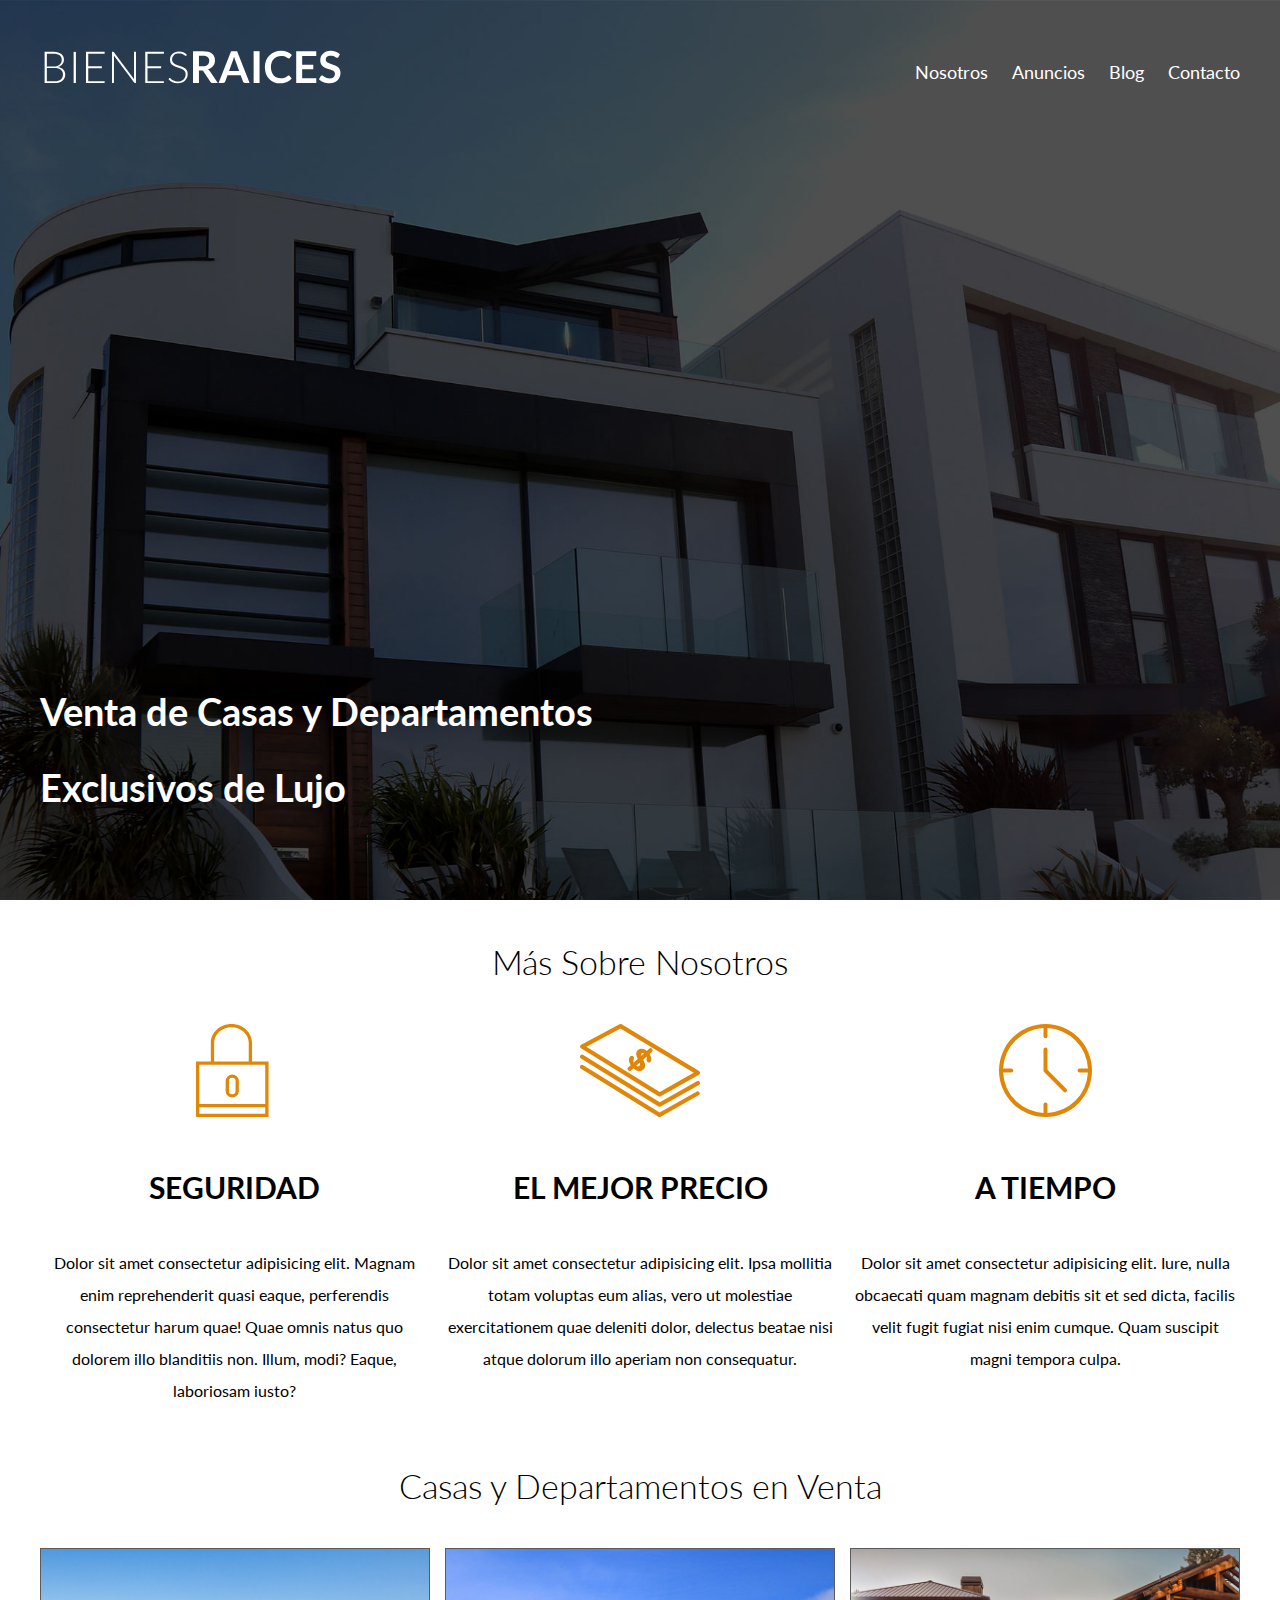
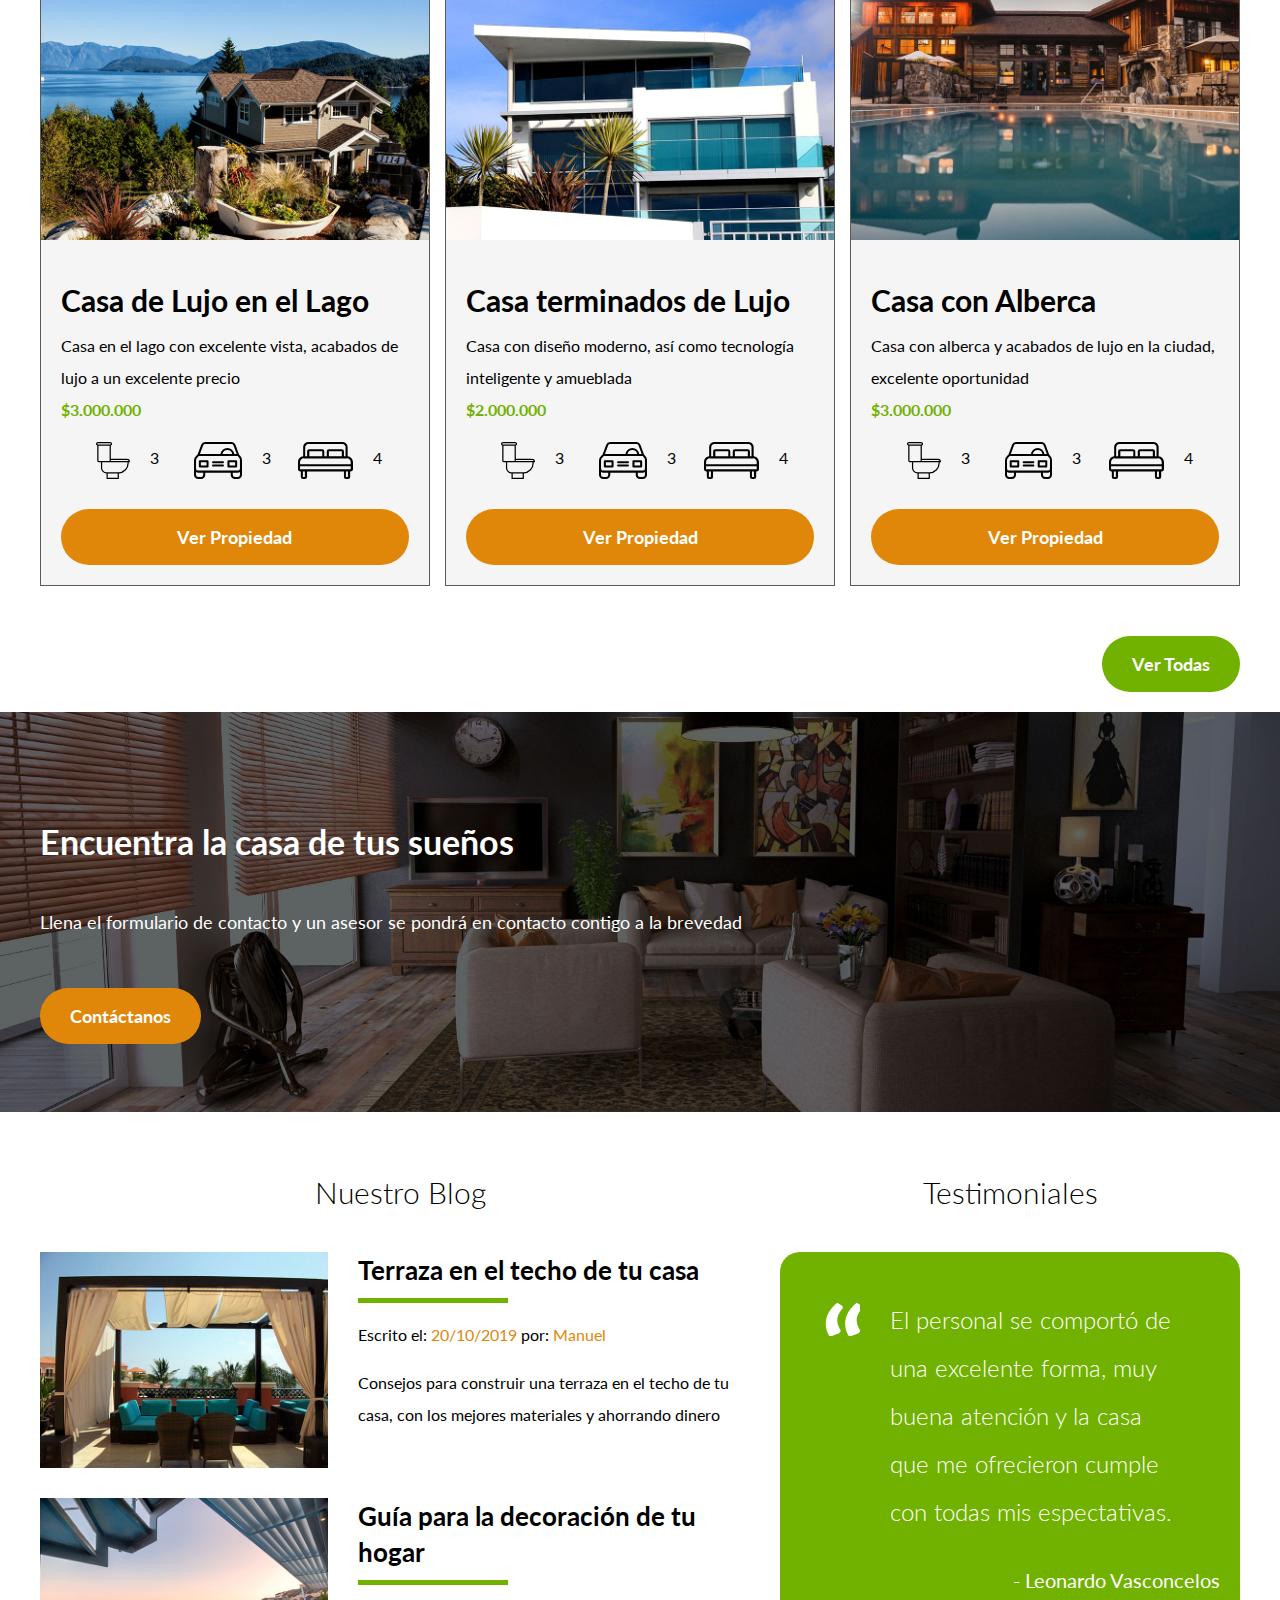
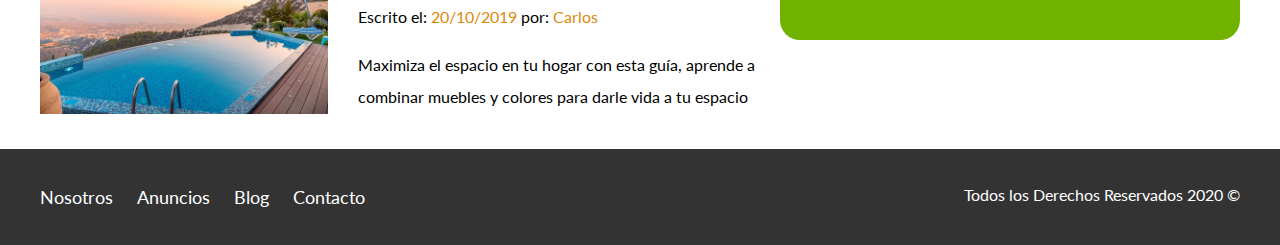
<file: index.html>
<!DOCTYPE html>

<html lang="en">

<head>

    <meta charset="UTF-8">
    <meta name="viewport" content="width=device-width, initial-scale=1.0">

    <title>Bienes Raices</title>

    <!-- DATO: STYLE se usaba antiguamente y se puede dar formato pero el problema es habría que hacer todo el trabajo por cada HTML que se tenga, entonces es duplicar trabajo innecesariamente pudiendo hacer todo por CSS y así reflejará los cambios en todas las páginas en la que los elementos estén
    
        <style>
        h1 {
            color: blue;
        }
    </style> -->

    <!-- En https://fonts.google.com/ puedo buscar más de 1000 tipos de fuentes de manera completamente gratis en caso de no querer usar las que vengan aquí y simplemente he de linkear la fuente -->
    <link rel="preconnect" href="https://fonts.gstatic.com">
    <link href="https://fonts.googleapis.com/css2?family=Lato:wght@300;400;700;900&display=swap" rel="stylesheet">

    <!-- Esta es una librería que descargué de https://necolas.github.io/normalize.css/8.0.1/normalize.css la cual permite normalizar los tamaños y todo en distintos dispositivos, esa hoja CSS la copié y pegué en el archivo que linkee y listo -->
    <link rel="stylesheet" href="./css/normalize.css">

    <!-- Siempre debemos poner de último nuestra hoja de style.css para que sea lo último y definitivo que tome en cuenta dando prioridad a la misma por encima de las demás hojas vinculadas -->
    <link rel="stylesheet" href="css/style.css">

</head>

<body>

    <!-- Por lo general el HEADER suele usarse donde está la NAVBAR -->
    <!-- El ID funciona como CLASS pero este es único y no puede o debería usarse en varias cosas a la vez -->
    <header class="site-header inicio">

        <!-- Creamos un DIV con CLASS CONTAINER para que podamos agarrar todo el contenido del HEADER y buscar centrarlo -->
        <!-- A diferencia del ID, CLASS sí se puede utilizar de forma repetida con el mismo nombre -->
        <div class="contenedor contenido-header">
            <div class="barra">
                <a href="index.html">
                    <img class="logo" src="img/logo.svg" alt="Logotipo de Bienes Raices">
                </a>

                <div class="mobile-menu">
                    <a href="#navegación">
                        <img src="img/barras.svg" alt="Icono Menú">
                    </a>
                </div>

                <!-- NAVBAR que es para hacer menús de navegación -->
                <nav id="navegación" class="navegación">
                    <a href="nosotros.html">Nosotros</a>
                    <a href="anuncios.html">Anuncios</a>
                    <a href="blog.html">Blog</a>
                    <a href="contacto.html">Contacto</a>
                    <!-- Por defecto sin agregar el target viene invisiblemente así: target="self" y hace que abra en la misma página -->
                    <!-- Se puede agregar target="_blank" a los enlaces (a) y eso hace que al abrir esos enlaces, los abre en una nueva pestaña -->
                </nav>
            </div>

            <h1>Venta de Casas y Departamentos Exclusivos de Lujo</h1>
        </div>

    </header>

    <!-- Se suele usar SECTION solo si aplica al tener de hijos HX y realmente ser una sección diferente de la página -->
    <section class="contenedor sección">

        <h2 class="fw-300 centrar-texto">Más Sobre Nosotros</h2>

        <!-- Luego se usa BASTANTE el DIV para no repetir de forma errónea los SECTION y básicamente con DIV podemos dividir partes dentro de otra parte que en este caso sería la sección -->
        <div class="iconos-nosotros">
            <!-- Creamos esta clase de arriba para poder aplicar un FLEXBOX a todos los hijos de abajo y empzar a modificar esta sección de la página -->
            <div class="icono">
                <!-- Aquí también creamos una clase, seleccionando <div> y luego presionando CTRL + D para seleccionar todos y procedemos a mover con las flechas y escribir la clase -->
                <img src="img/icono1.svg" alt="Seguridad">
                <h3>Seguridad</h3>
                <p>Dolor sit amet consectetur adipisicing elit. Magnam enim reprehenderit quasi eaque, perferendis consectetur harum quae! Quae omnis natus quo dolorem illo blanditiis non. Illum, modi? Eaque, laboriosam iusto?</p>
            </div>

            <div class="icono">
                <img src="img/icono2.svg" alt="Precio">
                <h3>El Mejor Precio</h3>
                <p>Dolor sit amet consectetur adipisicing elit. Ipsa mollitia totam voluptas eum alias, vero ut molestiae exercitationem quae deleniti dolor, delectus beatae nisi atque dolorum illo aperiam non consequatur.
                </p>
            </div>

            <div class="icono">
                <img src="img/icono3.svg" alt="Tiempo">
                <h3>A Tiempo</h3>
                <p>Dolor sit amet consectetur adipisicing elit. Iure, nulla obcaecati quam magnam debitis sit et sed dicta, facilis velit fugit fugiat nisi enim cumque. Quam suscipit magni tempora culpa.</p>
            </div>
        </div>

    </section>

    <!-- Aquí se usa MAIN ya que es el contenido principal y el propósito de la página (venta de casas). La misma solo se debe usar 1 sola vez por documento.html -->
    <main class="sección contenedor">
        <!-- Metemos todo lo de abajo en "sección" y "contenedor" (clases) para empezar a dar formato a todo -->
        <h2 class="fw-300 centrar-texto">Casas y Departamentos en Venta</h2>

        <!-- De nuevo se vuelve a hacer uso del DIV que es muy útil para separar secciones/partes de una misma sección o un mismo contenido por decirlo así -->
        <!-- Damos esta clase contenedor-anuncios para aplicar flexbox en css luego -->
        <div class="contenedor-anuncios">
            <div class="anuncio">
                <img src="img/anuncio1.jpg" alt="Anuncio Casa en el Lago">
                <div class="contenido-anuncio">
                    <h3>Casa de Lujo en el Lago</h3>
                    <p>Casa en el lago con excelente vista, acabados de lujo a un excelente precio</p>
                    <p class="precio">$3.000.000</p>
                    <ul class="iconos-características">
                        <li>
                            <img src="img/icono_wc.svg" alt="icono wc">
                            <p>3</p>
                        </li>
                        <li>
                            <img src="img/icono_estacionamiento.svg" alt="autos">
                            <p>3</p>
                        </li>
                        <li>
                            <img src="img/icono_dormitorio.svg" alt="cuartos">
                            <p>4</p>
                        </li>
                    </ul>
                    <a href="anuncio.html" class="botón botón-amarillo d-block">Ver Propiedad</a>
                </div>
            </div>

            <div class="anuncio">
                <img src="img/anuncio2.jpg" alt="Anuncio Casa de Lujo">
                <div class="contenido-anuncio">
                    <h3>Casa terminados de Lujo</h3>
                    <p>Casa con diseño moderno, así como tecnología inteligente y amueblada</p>
                    <p class="precio">$2.000.000</p>
                    <ul class="iconos-características">
                        <li>
                            <img src="img/icono_wc.svg" alt="icono wc">
                            <p>3</p>
                        </li>
                        <li>
                            <img src="img/icono_estacionamiento.svg" alt="autos">
                            <p>3</p>
                        </li>
                        <li>
                            <img src="img/icono_dormitorio.svg" alt="cuartos">
                            <p>4</p>
                        </li>
                    </ul>
                    <a href="anuncio.html" class="botón botón-amarillo d-block">Ver Propiedad</a>
                </div>
            </div>

            <div class="anuncio">
                <img src="img/anuncio3.jpg" alt="Anuncio Casa con Alberca">
                <div class="contenido-anuncio">
                    <h3>Casa con Alberca</h3>
                    <p>Casa con alberca y acabados de lujo en la ciudad, excelente oportunidad</p>
                    <p class="precio">$3.000.000</p>
                    <ul class="iconos-características">
                        <li>
                            <img src="img/icono_wc.svg" alt="icono wc">
                            <p>3</p>
                        </li>
                        <li>
                            <img src="img/icono_estacionamiento.svg" alt="autos">
                            <p>3</p>
                        </li>
                        <li>
                            <img src="img/icono_dormitorio.svg" alt="cuartos">
                            <p>4</p>
                        </li>
                    </ul>

                    <a href="anuncio.html" class="botón botón-amarillo d-block">Ver Propiedad</a>

                </div>
            </div>
        </div>

        <div class="ver-todas">
            <a href="anuncios.html" class="botón botón-verde">Ver Todas</a>
        </div>

    </main>

    <!-- Aquí vuelve a aplicar SECTION porque tiene nuevamente HX (un título de importancia, en este caso H2) y por ende es válido usar SECTION -->
    <section class="imagen-contacto">
        <div class="contenedor contenido-contacto">
            <h2>Encuentra la casa de tus sueños</h2>
            <p>Llena el formulario de contacto y un asesor se pondrá en contacto contigo a la brevedad</p>
            <a href="contacto.html" class="botón botón-amarillo">Contáctanos</a>
        </div>
    </section>

    <div class="sección-inferior contenedor sección">
        <section class="blog">
            <h3 class="centrar-texto fw-300">Nuestro Blog</h3>

            <!-- Se usa ARTICLE comúnmente para secciones como blogs, por eso lo estamos usando aquí y se coloca para rodear la entrada de blog. Se usa también en foros, clasificados, etc... -->
            <article class="entrada-blog">
                <div class="imagen">
                    <img src="img/blog1.jpg" alt="Terraza">
                </div>
                <div class="texto-entrada">
                    <!-- Recordemos que para simular un enlace al clickear, usamos # en donde va el link -->
                    <a href="entrada.html">
                        <h4>Terraza en el techo de tu casa</h4>
                    </a>
                    <p>Escrito el: <span> 20/10/2019 </span> por: <span> Manuel </span> </p>
                    <!-- Se usa em | strong | b para dar un FORMATO ya sea de itálico, bold, etc... a cosas dentro de HTML pero por lo general es mejor hacer todo en CSS -->
                    <p>Consejos para construir una terraza en el techo de tu casa, con los mejores materiales y ahorrando dinero
                    </p>
                </div>
            </article>

            <article class="entrada-blog">
                <div class="imagen">
                    <img src="img/blog2.jpg" alt="Decoración">
                </div>
                <div class="texto-entrada">
                    <a href="entrada.html">
                        <h4>Guía para la decoración de tu hogar</h4>
                    </a>
                    <p>Escrito el: <span> 20/10/2019 </span> por: <span> Carlos </span> </p>
                    <p>Maximiza el espacio en tu hogar con esta guía, aprende a combinar muebles y colores para darle vida a tu espacio
                    </p>
                </div>
            </article>

        </section>

        <section class="testimoniales">
            <h3 class="centrar-texto fw-300">Testimoniales</h3>
            <!-- Esta etiqueta "blockquote" se usa para TESTIMONIALES para agregar las comillas -->
            <div class="testimonial">
                <blockquote>
                    El personal se comportó de una excelente forma, muy buena atención y la casa que me ofrecieron cumple con todas mis espectativas.
                </blockquote>
                <p>- Leonardo Vasconcelos</p>
            </div>
        </section>

    </div>

    <!-- Se suele usar siempre al final de la página y puede contener NAVBAR también. Se puede usar también para la misma función de ser como la parte final de una sección (se podría usar por ejemplo arriba en TESTIMONIALS donde dice mi nombre e incluir todo ese P como algo adentro de FOOTER) -->
    <footer class="site-footer sección">
        <div class="contenedor contenedor-footer">
            <nav class="navegación">
                <a href="nosotros.html">Nosotros</a>
                <a href="anuncios.html">Anuncios</a>
                <a href="blog.html">Blog</a>
                <a href="contacto.html">Contacto</a>
            </nav>
            <p class="copyright">Todos los Derechos Reservados 2020 &copy;</p>
            <!-- Se usa &copy porque es una forma de poner una ENTIDAD que es como un atajo para poner símbolos en HTML -->
        </div>
    </footer>

</body>

</html>
</file>
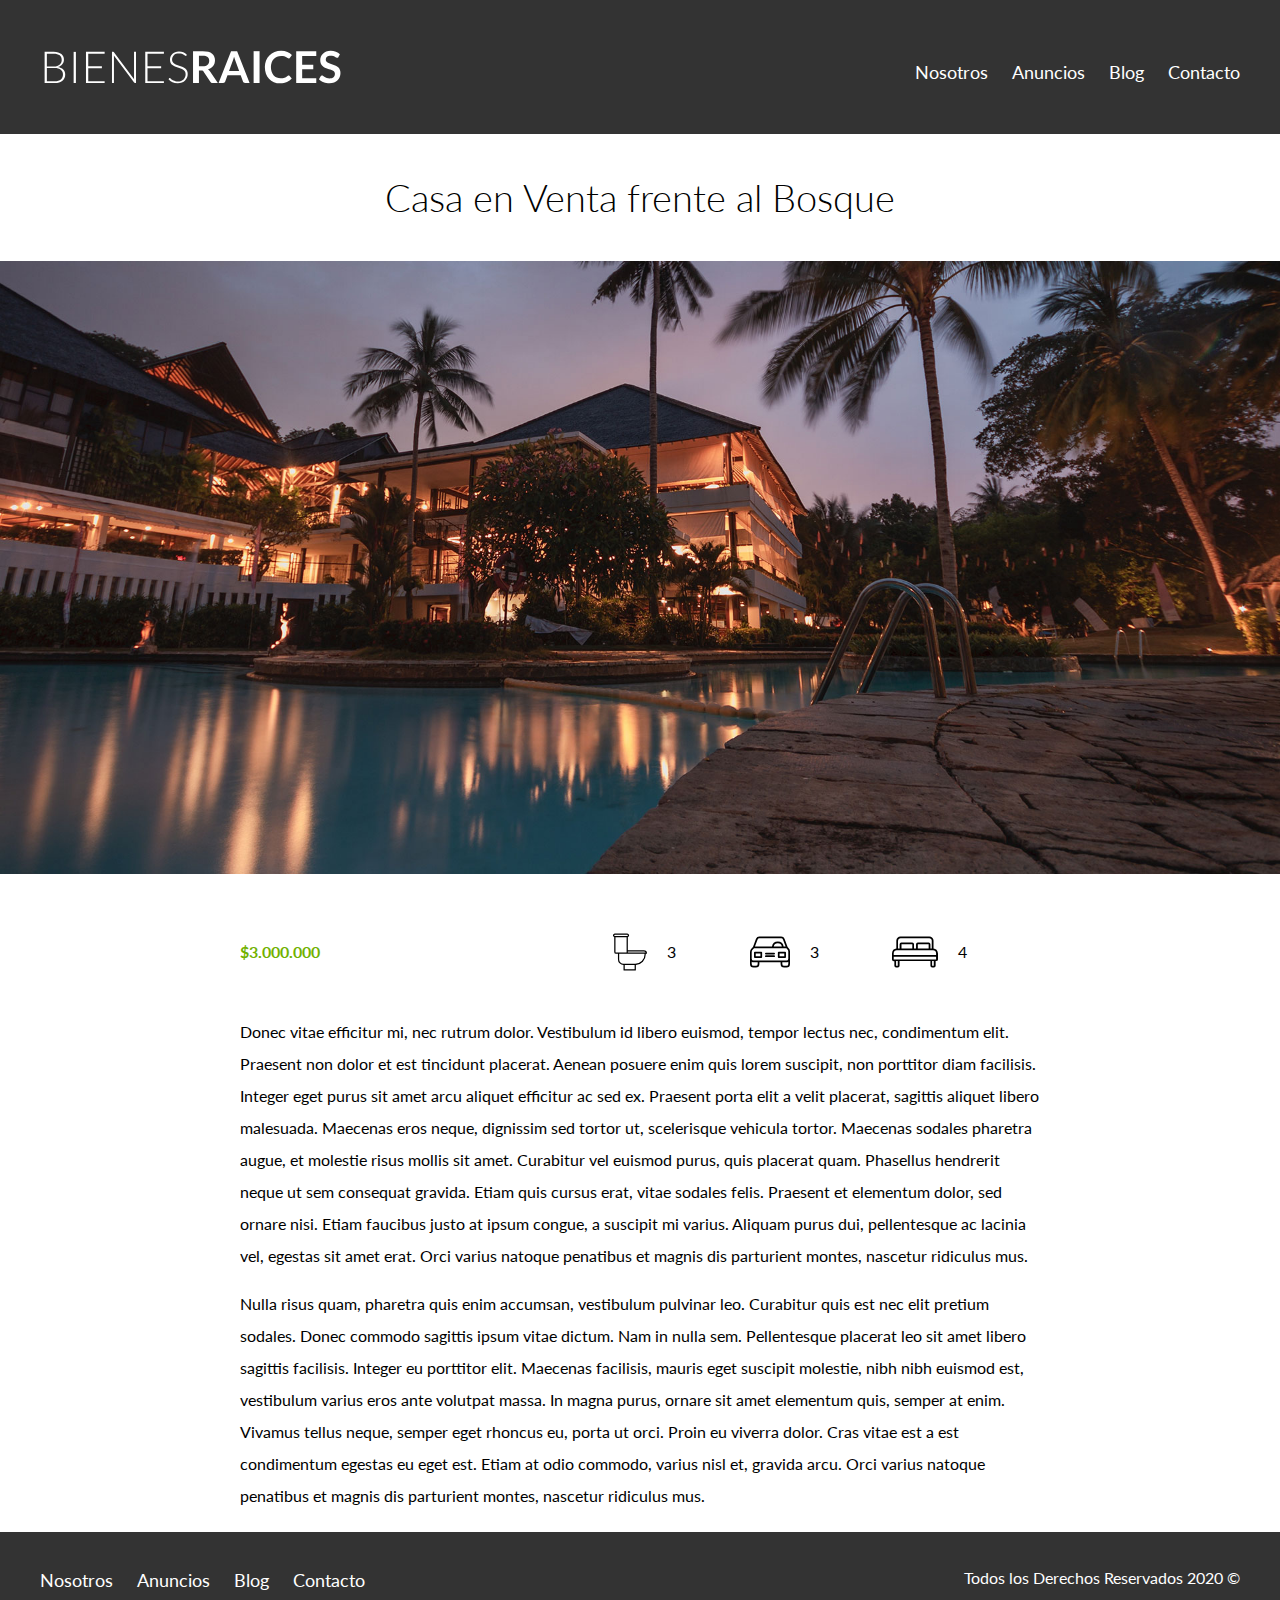
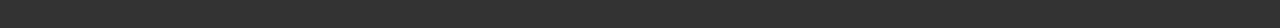
<file: anuncio.html>
<!DOCTYPE html>

<html lang="en">

<head>

    <meta charset="UTF-8">
    <meta name="viewport" content="width=device-width, initial-scale=1.0">

    <title>Bienes Raices</title>

    <!-- DATO: STYLE se usaba antiguamente y se puede dar formato pero el problema es habría que hacer todo el trabajo por cada HTML que se tenga, entonces es duplicar trabajo innecesariamente pudiendo hacer todo por CSS y así reflejará los cambios en todas las páginas en la que los elementos estén
    
        <style>
        h1 {
            color: blue;
        }
    </style> -->

    <!-- En https://fonts.google.com/ puedo buscar más de 1000 tipos de fuentes de manera completamente gratis en caso de no querer usar las que vengan aquí y simplemente he de linkear la fuente -->
    <link rel="preconnect" href="https://fonts.gstatic.com">
    <link href="https://fonts.googleapis.com/css2?family=Lato:wght@300;400;700;900&display=swap" rel="stylesheet">

    <!-- Esta es una librería que descargué de https://necolas.github.io/normalize.css/8.0.1/normalize.css la cual permite normalizar los tamaños y todo en distintos dispositivos, esa hoja CSS la copié y pegué en el archivo que linkee y listo -->
    <link rel="stylesheet" href="./css/normalize.css">

    <!-- Siempre debemos poner de último nuestra hoja de style.css para que sea lo último y definitivo que tome en cuenta dando prioridad a la misma por encima de las demás hojas vinculadas -->
    <link rel="stylesheet" href="css/style.css">

</head>

<body>

    <!-- Por lo general el HEADER suele usarse donde está la NAVBAR -->
    <!-- El ID funciona como CLASS pero este es único y no puede o debería usarse en varias cosas a la vez -->
    <header class="site-header">

        <!-- Creamos un DIV con CLASS CONTAINER para que podamos agarrar todo el contenido del HEADER y buscar centrarlo -->
        <!-- A diferencia del ID, CLASS sí se puede utilizar de forma repetida con el mismo nombre -->
        <div class="contenedor contenido-header">
            <div class="barra">
                <a href="index.html">
                    <img class="logo" src="img/logo.svg" alt="Logotipo de Bienes Raices">
                </a>

                <div class="mobile-menu">
                    <a href="#navegación">
                        <img src="img/barras.svg" alt="Icono Menú">
                    </a>
                </div>

                <!-- NAVBAR que es para hacer menús de navegación -->
                <nav id="navegación" class="navegación">
                    <a href="nosotros.html">Nosotros</a>
                    <a href="anuncios.html">Anuncios</a>
                    <a href="blog.html">Blog</a>
                    <a href="contacto.html">Contacto</a>
                    <!-- Por defecto sin agregar el target viene invisiblemente así: target="self" y hace que abra en la misma página -->
                    <!-- Se puede agregar target="_blank" a los enlaces (a) y eso hace que al abrir esos enlaces, los abre en una nueva pestaña -->
                </nav>
            </div>
        </div>

    </header>

    <h1 class="fw-300 centrar-texto">Casa en Venta frente al Bosque</h1>
    <img src="img/destacada.jpg" alt="">

    <main class="contenedor sección contenido-centrado">
        <!-- Creamos la clase RESUMEN-PROPIEDAD para poder alínear luego el precio con los iconos ya que en el proyecto final debe verse así -->
        <div class="resumen-propiedad">
            <p class="precio">$3.000.000</p>
            <ul class="iconos-características">
                <li>
                    <img src="img/icono_wc.svg" alt="icono wc">
                    <p>3</p>
                </li>
                <li>
                    <img src="img/icono_estacionamiento.svg" alt="autos">
                    <p>3</p>
                </li>
                <li>
                    <img src="img/icono_dormitorio.svg" alt="cuartos">
                    <p>4</p>
                </li>
            </ul>
        </div>

        <p>Donec vitae efficitur mi, nec rutrum dolor. Vestibulum id libero euismod, tempor lectus nec, condimentum elit. Praesent non dolor et est tincidunt placerat. Aenean posuere enim quis lorem suscipit, non porttitor diam facilisis. Integer eget purus
            sit amet arcu aliquet efficitur ac sed ex. Praesent porta elit a velit placerat, sagittis aliquet libero malesuada. Maecenas eros neque, dignissim sed tortor ut, scelerisque vehicula tortor. Maecenas sodales pharetra augue, et molestie risus
            mollis sit amet. Curabitur vel euismod purus, quis placerat quam. Phasellus hendrerit neque ut sem consequat gravida. Etiam quis cursus erat, vitae sodales felis. Praesent et elementum dolor, sed ornare nisi. Etiam faucibus justo at ipsum
            congue, a suscipit mi varius. Aliquam purus dui, pellentesque ac lacinia vel, egestas sit amet erat. Orci varius natoque penatibus et magnis dis parturient montes, nascetur ridiculus mus.</p>

        <p>Nulla risus quam, pharetra quis enim accumsan, vestibulum pulvinar leo. Curabitur quis est nec elit pretium sodales. Donec commodo sagittis ipsum vitae dictum. Nam in nulla sem. Pellentesque placerat leo sit amet libero sagittis facilisis. Integer
            eu porttitor elit. Maecenas facilisis, mauris eget suscipit molestie, nibh nibh euismod est, vestibulum varius eros ante volutpat massa. In magna purus, ornare sit amet elementum quis, semper at enim. Vivamus tellus neque, semper eget rhoncus
            eu, porta ut orci. Proin eu viverra dolor. Cras vitae est a est condimentum egestas eu eget est. Etiam at odio commodo, varius nisl et, gravida arcu. Orci varius natoque penatibus et magnis dis parturient montes, nascetur ridiculus mus.</p>

    </main>

    <!-- Se suele usar siempre al final de la página y puede contener NAVBAR también. Se puede usar también para la misma función de ser como la parte final de una sección (se podría usar por ejemplo arriba en TESTIMONIALS donde dice mi nombre e incluir todo ese P como algo adentro de FOOTER) -->
    <footer class="site-footer sección">
        <div class="contenedor contenedor-footer">
            <nav class="navegación">
                <a href="nosotros.html">Nosotros</a>
                <a href="anuncios.html">Anuncios</a>
                <a href="blog.html">Blog</a>
                <a href="contacto.html">Contacto</a>
            </nav>
            <p class="copyright">Todos los Derechos Reservados 2020 &copy;</p>
            <!-- Se usa &copy porque es una forma de poner una ENTIDAD que es como un atajo para poner símbolos en HTML -->
        </div>
    </footer>

</body>

</html>
</file>
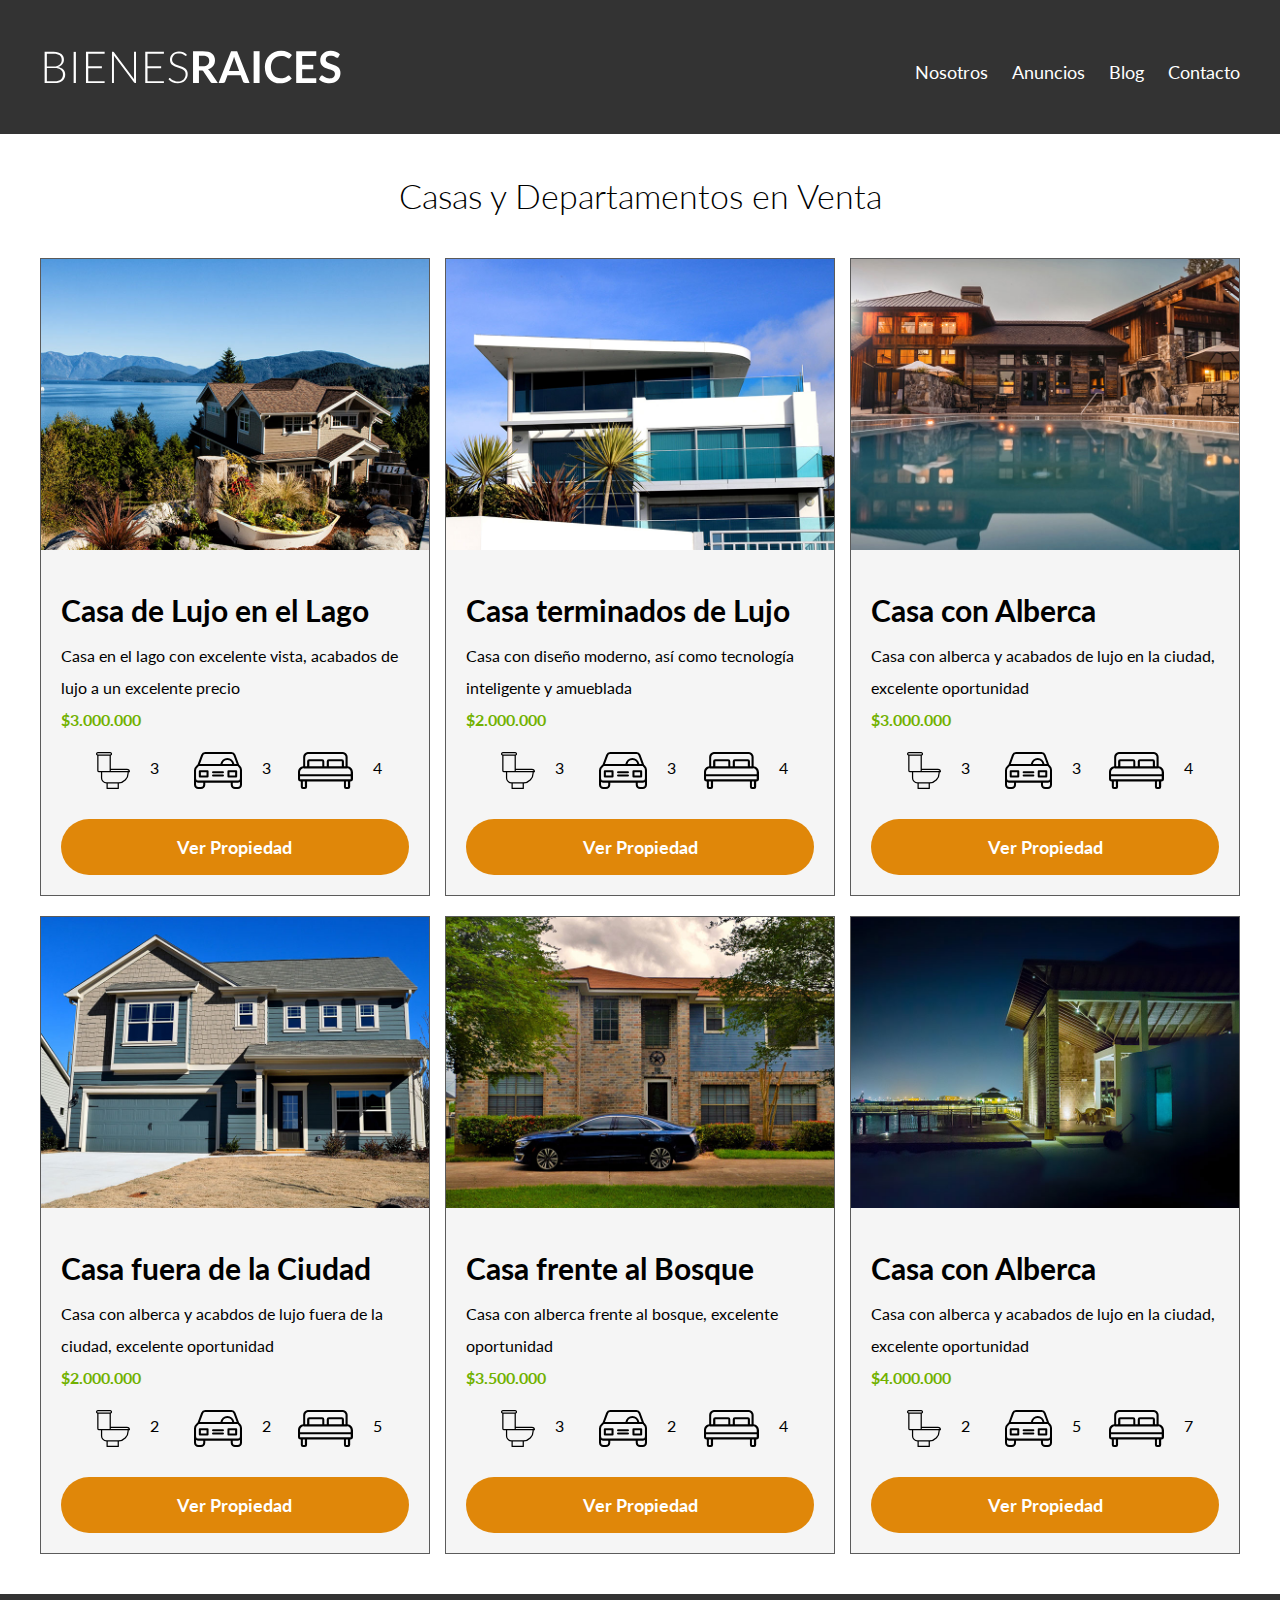
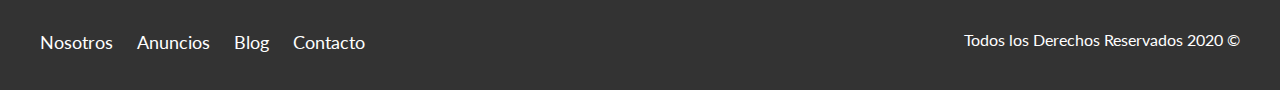
<file: anuncios.html>
<!DOCTYPE html>

<html lang="en">

<head>

    <meta charset="UTF-8">
    <meta name="viewport" content="width=device-width, initial-scale=1.0">

    <title>Bienes Raices - Anuncios</title>

    <!-- DATO: STYLE se usaba antiguamente y se puede dar formato pero el problema es habría que hacer todo el trabajo por cada HTML que se tenga, entonces es duplicar trabajo innecesariamente pudiendo hacer todo por CSS y así reflejará los cambios en todas las páginas en la que los elementos estén
    
        <style>
        h1 {
            color: blue;
        }
    </style> -->

    <!-- En https://fonts.google.com/ puedo buscar más de 1000 tipos de fuentes de manera completamente gratis en caso de no querer usar las que vengan aquí y simplemente he de linkear la fuente -->
    <link rel="preconnect" href="https://fonts.gstatic.com">
    <link href="https://fonts.googleapis.com/css2?family=Lato:wght@300;400;700;900&display=swap" rel="stylesheet">

    <!-- Esta es una librería que descargué de https://necolas.github.io/normalize.css/8.0.1/normalize.css la cual permite normalizar los tamaños y todo en distintos dispositivos, esa hoja CSS la copié y pegué en el archivo que linkee y listo -->
    <link rel="stylesheet" href="./css/normalize.css">

    <!-- Siempre debemos poner de último nuestra hoja de style.css para que sea lo último y definitivo que tome en cuenta dando prioridad a la misma por encima de las demás hojas vinculadas -->
    <link rel="stylesheet" href="css/style.css">

</head>

<body>

    <!-- Por lo general el HEADER suele usarse donde está la NAVBAR -->
    <!-- El ID funciona como CLASS pero este es único y no puede o debería usarse en varias cosas a la vez -->
    <header class="site-header">

        <!-- Creamos un DIV con CLASS CONTAINER para que podamos agarrar todo el contenido del HEADER y buscar centrarlo -->
        <!-- A diferencia del ID, CLASS sí se puede utilizar de forma repetida con el mismo nombre -->
        <div class="contenedor contenido-header">
            <div class="barra">
                <a href="index.html">
                    <img class="logo" src="img/logo.svg" alt="Logotipo de Bienes Raices">
                </a>

                <div class="mobile-menu">
                    <a href="#navegación">
                        <img src="img/barras.svg" alt="Icono Menú">
                    </a>
                </div>

                <!-- NAVBAR que es para hacer menús de navegación -->
                <nav id="navegación" class="navegación">
                    <a href="nosotros.html">Nosotros</a>
                    <a href="anuncios.html">Anuncios</a>
                    <a href="blog.html">Blog</a>
                    <a href="contacto.html">Contacto</a>
                    <!-- Por defecto sin agregar el target viene invisiblemente así: target="self" y hace que abra en la misma página -->
                    <!-- Se puede agregar target="_blank" a los enlaces (a) y eso hace que al abrir esos enlaces, los abre en una nueva pestaña -->
                </nav>
            </div>
        </div>

    </header>

    <!-- Aquí se usa MAIN ya que es el contenido principal y el propósito de la página (venta de casas). La misma solo se debe usar 1 sola vez por documento.html -->
    <main class="sección contenedor">
        <!-- Metemos todo lo de abajo en "sección" y "contenedor" (clases) para empezar a dar formato a todo -->
        <h2 class="fw-300 centrar-texto">Casas y Departamentos en Venta</h2>

        <!-- De nuevo se vuelve a hacer uso del DIV que es muy útil para separar secciones/partes de una misma sección o un mismo contenido por decirlo así -->
        <!-- Damos esta clase contenedor-anuncios para aplicar flexbox en css luego -->
        <div class="contenedor-anuncios">

            <div class="anuncio">
                <img src="img/anuncio1.jpg" alt="Anuncio Casa en el Lago">
                <div class="contenido-anuncio">
                    <h3>Casa de Lujo en el Lago</h3>
                    <p>Casa en el lago con excelente vista, acabados de lujo a un excelente precio</p>
                    <p class="precio">$3.000.000</p>
                    <ul class="iconos-características">
                        <li>
                            <img src="img/icono_wc.svg" alt="icono wc">
                            <p>3</p>
                        </li>
                        <li>
                            <img src="img/icono_estacionamiento.svg" alt="autos">
                            <p>3</p>
                        </li>
                        <li>
                            <img src="img/icono_dormitorio.svg" alt="cuartos">
                            <p>4</p>
                        </li>
                    </ul>

                    <a href="anuncio.html" class="botón botón-amarillo d-block">Ver Propiedad</a>

                </div>
            </div>

            <div class="anuncio">
                <img src="img/anuncio2.jpg" alt="Anuncio Casa de Lujo">
                <div class="contenido-anuncio">
                    <h3>Casa terminados de Lujo</h3>
                    <p>Casa con diseño moderno, así como tecnología inteligente y amueblada</p>
                    <p class="precio">$2.000.000</p>
                    <ul class="iconos-características">
                        <li>
                            <img src="img/icono_wc.svg" alt="icono wc">
                            <p>3</p>
                        </li>
                        <li>
                            <img src="img/icono_estacionamiento.svg" alt="autos">
                            <p>3</p>
                        </li>
                        <li>
                            <img src="img/icono_dormitorio.svg" alt="cuartos">
                            <p>4</p>
                        </li>
                    </ul>

                    <a href="anuncio.html" class="botón botón-amarillo d-block">Ver Propiedad</a>

                </div>
            </div>

            <div class="anuncio">
                <img src="img/anuncio3.jpg" alt="Anuncio Casa con Alberca">
                <div class="contenido-anuncio">
                    <h3>Casa con Alberca</h3>
                    <p>Casa con alberca y acabados de lujo en la ciudad, excelente oportunidad</p>
                    <p class="precio">$3.000.000</p>
                    <ul class="iconos-características">
                        <li>
                            <img src="img/icono_wc.svg" alt="icono wc">
                            <p>3</p>
                        </li>
                        <li>
                            <img src="img/icono_estacionamiento.svg" alt="autos">
                            <p>3</p>
                        </li>
                        <li>
                            <img src="img/icono_dormitorio.svg" alt="cuartos">
                            <p>4</p>
                        </li>
                    </ul>

                    <a href="anuncio.html" class="botón botón-amarillo d-block">Ver Propiedad</a>

                </div>
            </div>

            <div class="anuncio">
                <img src="img/anuncio4.jpg" alt="Anuncio Casa de Lujo">
                <div class="contenido-anuncio">
                    <h3>Casa fuera de la Ciudad</h3>
                    <p>Casa con alberca y acabdos de lujo fuera de la ciudad, excelente oportunidad</p>
                    <p class="precio">$2.000.000</p>
                    <ul class="iconos-características">
                        <li>
                            <img src="img/icono_wc.svg" alt="icono wc">
                            <p>2</p>
                        </li>
                        <li>
                            <img src="img/icono_estacionamiento.svg" alt="autos">
                            <p>2</p>
                        </li>
                        <li>
                            <img src="img/icono_dormitorio.svg" alt="cuartos">
                            <p>5</p>
                        </li>
                    </ul>

                    <a href="anuncio.html" class="botón botón-amarillo d-block">Ver Propiedad</a>

                </div>
            </div>

            <div class="anuncio">
                <img src="img/anuncio5.jpg" alt="Casa frente al Bosque">
                <div class="contenido-anuncio">
                    <h3>Casa frente al Bosque</h3>
                    <p>Casa con alberca frente al bosque, excelente oportunidad</p>
                    <p class="precio">$3.500.000</p>
                    <ul class="iconos-características">
                        <li>
                            <img src="img/icono_wc.svg" alt="icono wc">
                            <p>3</p>
                        </li>
                        <li>
                            <img src="img/icono_estacionamiento.svg" alt="autos">
                            <p>2</p>
                        </li>
                        <li>
                            <img src="img/icono_dormitorio.svg" alt="cuartos">
                            <p>4</p>
                        </li>
                    </ul>

                    <a href="anuncio.html" class="botón botón-amarillo d-block">Ver Propiedad</a>

                </div>
            </div>

            <div class="anuncio">
                <img src="img/anuncio6.jpg" alt="Casa con Alberca">
                <div class="contenido-anuncio">
                    <h3>Casa con Alberca</h3>
                    <p>Casa con alberca y acabados de lujo en la ciudad, excelente oportunidad</p>
                    <p class="precio">$4.000.000</p>
                    <ul class="iconos-características">
                        <li>
                            <img src="img/icono_wc.svg" alt="icono wc">
                            <p>2</p>
                        </li>
                        <li>
                            <img src="img/icono_estacionamiento.svg" alt="autos">
                            <p>5</p>
                        </li>
                        <li>
                            <img src="img/icono_dormitorio.svg" alt="cuartos">
                            <p>7</p>
                        </li>
                    </ul>

                    <a href="anuncio.html" class="botón botón-amarillo d-block">Ver Propiedad</a>

                </div>
            </div>

        </div>

    </main>

    <!-- Se suele usar siempre al final de la página y puede contener NAVBAR también. Se puede usar también para la misma función de ser como la parte final de una sección (se podría usar por ejemplo arriba en TESTIMONIALS donde dice mi nombre e incluir todo ese P como algo adentro de FOOTER) -->
    <footer class="site-footer sección">
        <div class="contenedor contenedor-footer">
            <nav class="navegación">
                <a href="nosotros.html">Nosotros</a>
                <a href="anuncios.html">Anuncios</a>
                <a href="blog.html">Blog</a>
                <a href="contacto.html">Contacto</a>
            </nav>
            <p class="copyright">Todos los Derechos Reservados 2020 &copy;</p>
            <!-- Se usa &copy porque es una forma de poner una ENTIDAD que es como un atajo para poner símbolos en HTML -->
        </div>
    </footer>

</body>

</html>
</file>
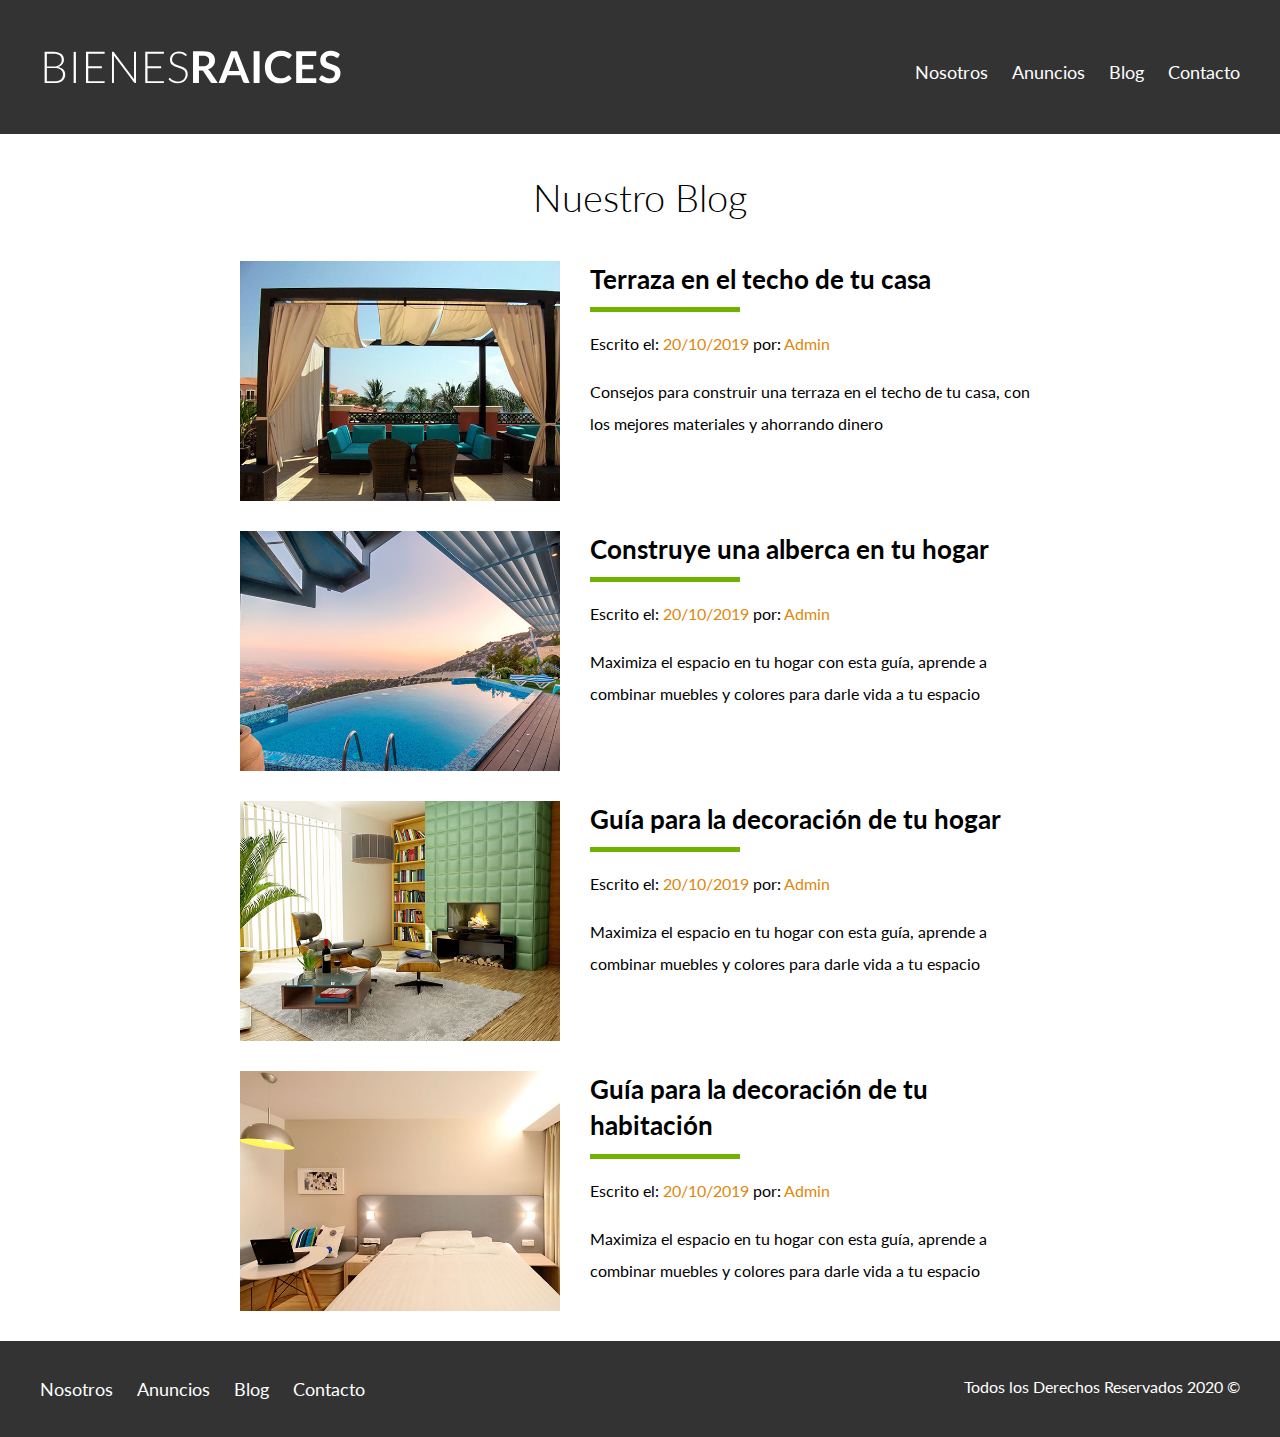
<file: blog.html>
<!DOCTYPE html>

<html lang="en">

<head>

    <meta charset="UTF-8">
    <meta name="viewport" content="width=device-width, initial-scale=1.0">

    <title>Bienes Raices - Blog</title>

    <!-- DATO: STYLE se usaba antiguamente y se puede dar formato pero el problema es habría que hacer todo el trabajo por cada HTML que se tenga, entonces es duplicar trabajo innecesariamente pudiendo hacer todo por CSS y así reflejará los cambios en todas las páginas en la que los elementos estén
    
        <style>
        h1 {
            color: blue;
        }
    </style> -->

    <!-- En https://fonts.google.com/ puedo buscar más de 1000 tipos de fuentes de manera completamente gratis en caso de no querer usar las que vengan aquí y simplemente he de linkear la fuente -->
    <link rel="preconnect" href="https://fonts.gstatic.com">
    <link href="https://fonts.googleapis.com/css2?family=Lato:wght@300;400;700;900&display=swap" rel="stylesheet">

    <!-- Esta es una librería que descargué de https://necolas.github.io/normalize.css/8.0.1/normalize.css la cual permite normalizar los tamaños y todo en distintos dispositivos, esa hoja CSS la copié y pegué en el archivo que linkee y listo -->
    <link rel="stylesheet" href="./css/normalize.css">

    <!-- Siempre debemos poner de último nuestra hoja de style.css para que sea lo último y definitivo que tome en cuenta dando prioridad a la misma por encima de las demás hojas vinculadas -->
    <link rel="stylesheet" href="css/style.css">

</head>

<body>

    <!-- Por lo general el HEADER suele usarse donde está la NAVBAR -->
    <!-- El ID funciona como CLASS pero este es único y no puede o debería usarse en varias cosas a la vez -->
    <header class="site-header">

        <!-- Creamos un DIV con CLASS CONTAINER para que podamos agarrar todo el contenido del HEADER y buscar centrarlo -->
        <!-- A diferencia del ID, CLASS sí se puede utilizar de forma repetida con el mismo nombre -->
        <div class="contenedor contenido-header">
            <div class="barra">
                <a href="index.html">
                    <img class="logo" src="img/logo.svg" alt="Logotipo de Bienes Raices">
                </a>

                <div class="mobile-menu">
                    <a href="#navegación">
                        <img src="img/barras.svg" alt="Icono Menú">
                    </a>
                </div>

                <!-- NAVBAR que es para hacer menús de navegación -->
                <nav id="navegación" class="navegación">
                    <a href="nosotros.html">Nosotros</a>
                    <a href="anuncios.html">Anuncios</a>
                    <a href="blog.html">Blog</a>
                    <a href="contacto.html">Contacto</a>
                    <!-- Por defecto sin agregar el target viene invisiblemente así: target="self" y hace que abra en la misma página -->
                    <!-- Se puede agregar target="_blank" a los enlaces (a) y eso hace que al abrir esos enlaces, los abre en una nueva pestaña -->
                </nav>
            </div>
        </div>

    </header>

    <main class="contenedor sección contenido-centrado">

        <h1 class="fw-300 centrar-texto">Nuestro Blog</h1>

        <article class="entrada-blog">
            <div class="imagen">
                <img src="img/blog1.jpg" alt="Terraza">
            </div>
            <div class="texto-entrada">
                <!-- Recordemos que para simular un enlace al clickear, usamos # en donde va el link -->
                <a href="entrada.html">
                    <h4>Terraza en el techo de tu casa</h4>
                </a>
                <p>Escrito el: <span> 20/10/2019 </span> por: <span> Admin </span> </p>
                <!-- Se usa em | strong | b para dar un FORMATO ya sea de itálico, bold, etc... a cosas dentro de HTML pero por lo general es mejor hacer todo en CSS -->
                <p>Consejos para construir una terraza en el techo de tu casa, con los mejores materiales y ahorrando dinero
                </p>
            </div>
        </article>

        <article class="entrada-blog">
            <div class="imagen">
                <img src="img/blog2.jpg" alt="Decoración">
            </div>
            <div class="texto-entrada">
                <a href="entrada.html">
                    <h4>Construye una alberca en tu hogar</h4>
                </a>
                <p>Escrito el: <span> 20/10/2019 </span> por: <span> Admin </span> </p>
                <p>Maximiza el espacio en tu hogar con esta guía, aprende a combinar muebles y colores para darle vida a tu espacio
                </p>
            </div>
        </article>

        <article class="entrada-blog">
            <div class="imagen">
                <img src="img/blog3.jpg" alt="Decoración">
            </div>
            <div class="texto-entrada">
                <a href="entrada.html">
                    <h4>Guía para la decoración de tu hogar</h4>
                </a>
                <p>Escrito el: <span> 20/10/2019 </span> por: <span> Admin </span> </p>
                <p>Maximiza el espacio en tu hogar con esta guía, aprende a combinar muebles y colores para darle vida a tu espacio
                </p>
            </div>
        </article>

        <article class="entrada-blog">
            <div class="imagen">
                <img src="img/blog4.jpg" alt="Decoración">
            </div>
            <div class="texto-entrada">
                <a href="entrada.html">
                    <h4>Guía para la decoración de tu habitación</h4>
                </a>
                <p>Escrito el: <span> 20/10/2019 </span> por: <span> Admin </span> </p>
                <p>Maximiza el espacio en tu hogar con esta guía, aprende a combinar muebles y colores para darle vida a tu espacio
                </p>
            </div>
        </article>

    </main>

    <!-- Se suele usar siempre al final de la página y puede contener NAVBAR también. Se puede usar también para la misma función de ser como la parte final de una sección (se podría usar por ejemplo arriba en TESTIMONIALS donde dice mi nombre e incluir todo ese P como algo adentro de FOOTER) -->
    <footer class="site-footer sección">
        <div class="contenedor contenedor-footer">
            <nav class="navegación">
                <a href="nosotros.html">Nosotros</a>
                <a href="anuncios.html">Anuncios</a>
                <a href="blog.html">Blog</a>
                <a href="contacto.html">Contacto</a>
            </nav>
            <p class="copyright">Todos los Derechos Reservados 2020 &copy;</p>
            <!-- Se usa &copy porque es una forma de poner una ENTIDAD que es como un atajo para poner símbolos en HTML -->
        </div>
    </footer>

</body>

</html>
</file>
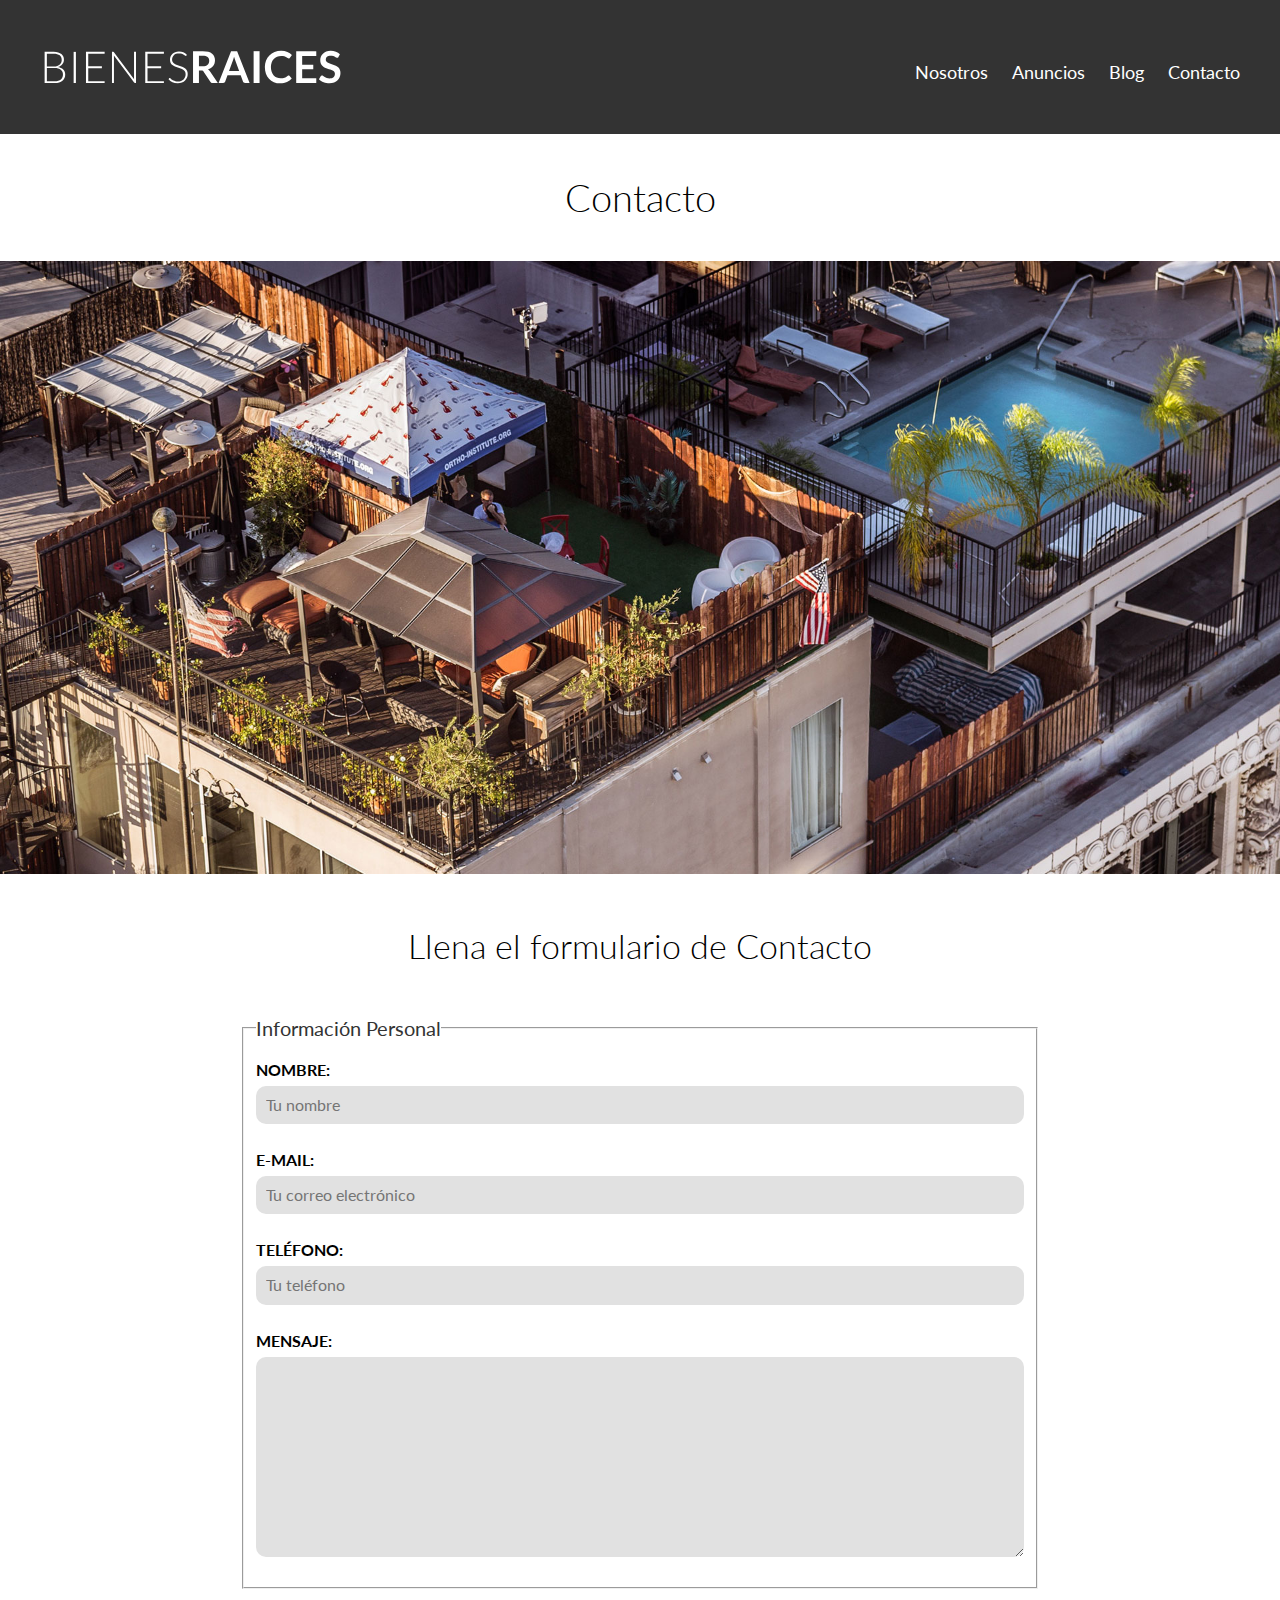
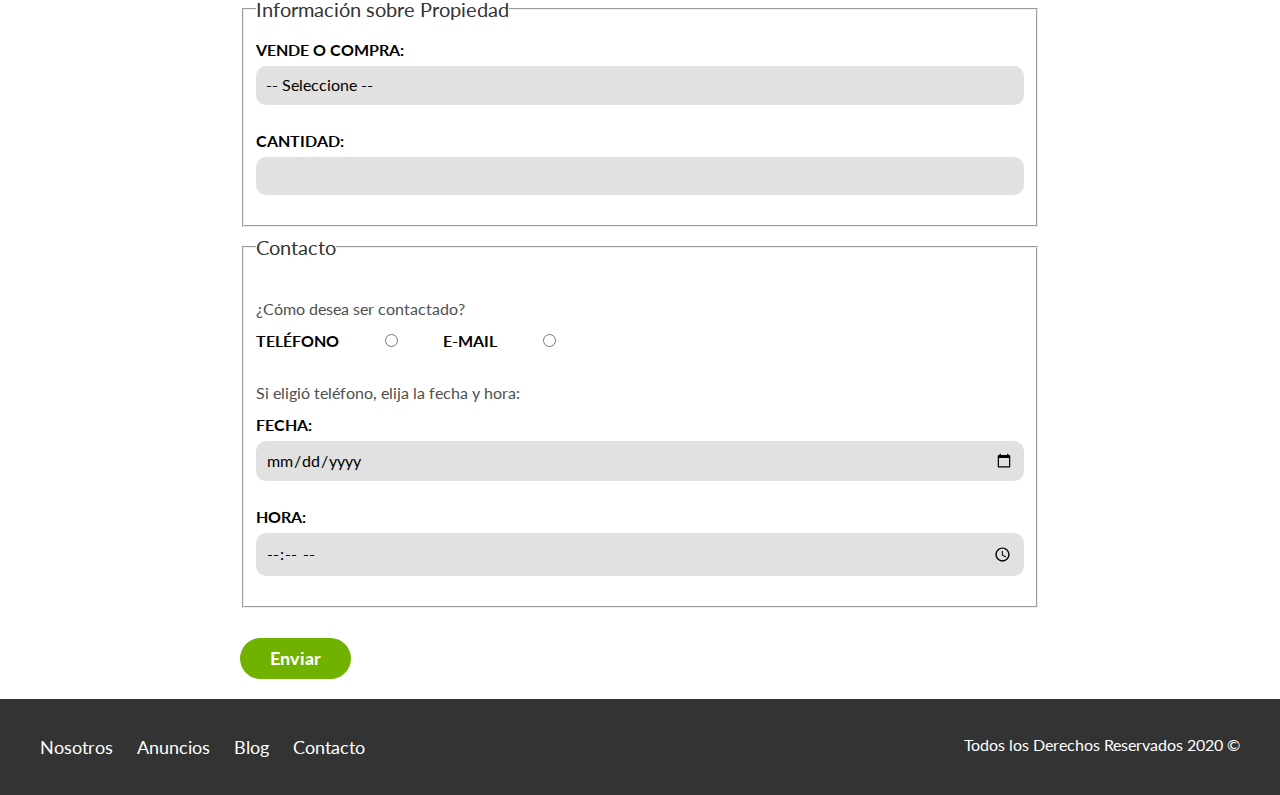
<file: contacto.html>
<!DOCTYPE html>

<html lang="en">

<head>

    <meta charset="UTF-8">
    <meta name="viewport" content="width=device-width, initial-scale=1.0">

    <title>Bienes Raices - Contacto - Formulario</title>

    <!-- DATO: STYLE se usaba antiguamente y se puede dar formato pero el problema es habría que hacer todo el trabajo por cada HTML que se tenga, entonces es duplicar trabajo innecesariamente pudiendo hacer todo por CSS y así reflejará los cambios en todas las páginas en la que los elementos estén
    
        <style>
        h1 {
            color: blue;
        }
    </style> -->

    <!-- En https://fonts.google.com/ puedo buscar más de 1000 tipos de fuentes de manera completamente gratis en caso de no querer usar las que vengan aquí y simplemente he de linkear la fuente -->
    <link rel="preconnect" href="https://fonts.gstatic.com">
    <link href="https://fonts.googleapis.com/css2?family=Lato:wght@300;400;700;900&display=swap" rel="stylesheet">

    <!-- Esta es una librería que descargué de https://necolas.github.io/normalize.css/8.0.1/normalize.css la cual permite normalizar los tamaños y todo en distintos dispositivos, esa hoja CSS la copié y pegué en el archivo que linkee y listo -->
    <link rel="stylesheet" href="./css/normalize.css">

    <!-- Siempre debemos poner de último nuestra hoja de style.css para que sea lo último y definitivo que tome en cuenta dando prioridad a la misma por encima de las demás hojas vinculadas -->
    <link rel="stylesheet" href="css/style.css">

</head>

<body>

    <!-- Por lo general el HEADER suele usarse donde está la NAVBAR -->
    <!-- El ID funciona como CLASS pero este es único y no puede o debería usarse en varias cosas a la vez -->
    <header class="site-header">

        <!-- Creamos un DIV con CLASS CONTAINER para que podamos agarrar todo el contenido del HEADER y buscar centrarlo -->
        <!-- A diferencia del ID, CLASS sí se puede utilizar de forma repetida con el mismo nombre -->
        <div class="contenedor contenido-header">
            <div class="barra">
                <a href="index.html">
                    <img class="logo" src="img/logo.svg" alt="Logotipo de Bienes Raices">
                </a>

                <div class="mobile-menu">
                    <a href="#navegación">
                        <img src="img/barras.svg" alt="Icono Menú">
                    </a>
                </div>

                <!-- NAVBAR que es para hacer menús de navegación -->
                <nav id="navegación" class="navegación">
                    <a href="nosotros.html">Nosotros</a>
                    <a href="anuncios.html">Anuncios</a>
                    <a href="blog.html">Blog</a>
                    <a href="contacto.html">Contacto</a>
                    <!-- Por defecto sin agregar el target viene invisiblemente así: target="self" y hace que abra en la misma página -->
                    <!-- Se puede agregar target="_blank" a los enlaces (a) y eso hace que al abrir esos enlaces, los abre en una nueva pestaña -->
                </nav>
            </div>
        </div>

    </header>

    <h1 class="fw-300 centrar-texto">Contacto</h1>

    <img src="img/destacada3.jpg" alt="Imagen Principal">

    <main class="contenedor sección contenido-centrado">

        <h2 class="fw-300 centrar-texto">Llena el formulario de Contacto</h2>

        <!-- Procedemos a crear el formulario en HTML y para eso se usa la etiqueta FORM -->
        <form class="contacto" action="">

            <!-- Nuestro formulario tendrá como una sección donde estará relacionada a cosas personales y otra para otras cosas por ejemplo. Para dividir el formulario por secciones/categorías se usa FIELDSET -->
            <fieldset>

                <!-- Para agregarle un nombre visible al FIELDSET que creamos, usamos LEGEND a continuación -->
                <legend>Información Personal</legend>
                <!-- También podríamos agregarlo en la línea arriba de FIELDSET y de esta forma saldría por encima -->

                <!-- Ahora empezamos a hacer el formulario y usamos LABEL para empezar a agregar las casillas donde se solicitará la información -->
                <!-- En la parte de "FORM" es donde se indica algo para relacionar este LABEL a la casilla donde el usuario pedirá texto, que en ese caso será ID y se verá más abajo -->
                <label form="nombre">Nombre: </label>
                <!-- Luego agregamos la casilla donde introducirá la información el usuario y aesta le indicamos qué tipo de información tendrá. Por defecto viene en TYPE="TEXT" -->
                <input type="text" id="nombre" placeholder="Tu nombre">
                <!-- Como ya habíamos mencionado arriba, agregamos el ID para hacerle entender al formulario que aquel LABEL está de algún modo enlazado hacia este campo de texto -->
                <!-- Al hacer uso de FORM en LABEL e ID en INPUT, cuando el usuario clickea en "NOMBRE" automáticamente se seleccionará la casilla donde debe escribir -->
                <!-- Cuando indicamos en INPUT un PLACEHOLDER="Tu Nombre" hará que automáticamente aparezca eso en la casilla, en este caso diciendo "Tu Nombre". Esto básicamente se usa como sugerencias hacia los usuarios para saber cómo llenar cada campo -->

                <label for="email">E-mail: </label>
                <input type="email" id="email" placeholder="Tu correo electrónico" required>
                <!-- Aquí cambiamos el valor de TYPE a "EMAIL" porque es lo que se adecúa al tipo de casilla que estamos usando e información que estamos pidiendo, además que eso ayudará a validar que sea una dirección correcta (que contenga un @) -->
                <!-- También podemos usar en los INPUT lo siguiente para requerir esos datos obligatoriamente: REQUIRED , así de esta manera cuando presionemos el botón de submit que creamos más abajo, verá si en este campo se ingresó lo que se pedía -->

                <label for="teléfono">Teléfono: </label>
                <input type="tel" id="teléfono" placeholder="Tu teléfono" required>
                <!-- Aquí cuando usamos el TYPE="TEL" aparte de darle como ese formato de teléfono a la casilla, también hará que en dispositivos móviles se abra el teclado numérico automáticamente, así como pasa con el EMAIL que muestra un @ en el teclado del teléfono al estar en esa casilla de EMAIL -->

                <label for="mensaje">Mensaje: </label>
                <textarea id="" cols="30" rows="10"></textarea>
                <!-- El TEXTAREA se suele usar para esas campos donde introducen mensajes más largos. Con COLS y ROWS definimos el tamaño del campo o caja donde se inserta el mensaje aunque por lo general no se suele usar estos valores ya que se le da el área por medio de CSS como hemos hecho con otras cosas, asignándole una CLASE por ejemplo -->
                <!-- Se podría agregar "NAME="X"" para será leído con X por otros lenguajes de back-end, ya sea PHP, Phyton o JS con Node.JS -->
                <!-- Para agregar algo así como el VALUE de los demás INPUT, en TEXTAREA se agrega entre el inicio y cierre, osea: 
                <textarea id="" cols="30" rows="10">Ingresa tu mensaje aquí...</textarea>
            -->

            </fieldset>

            <fieldset>

                <legend>Información sobre Propiedad</legend>

                <label for="opciones">Vende o Compra: </label>
                <!-- En este caso queremos crear un campo donde sea de selección y para eso se usa SELECT -->
                <select id="opciones">
                    <!-- Ahora para agregar cada opción usamos OPTION -->
                    <!-- Muchas veces se puede empezar poniendo algo como lo que sigue -->
                    <option value="" disabled selected>-- Seleccione --</option>
                    <!-- Opcional podemos agregar a la opción de arriba DISABLED para que no sea válida como tal pero sí se mostrará al inicio del listado de opciones cuando se haga click -->
                    <!-- También podemos agregar SELECTED y de esta manera sí se mostraría sin necesidad de hacer click primero -->
                    <option value="Compra">Compra</option>
                    <option value="Vende">Vende</option>
                    <!-- Algo a tener en cuenta es que aquí el VALUE actúa de la misma forma que anteriormente dijimos. Servirá para asignarle un nombre que será leído por nuestro lenguaje de back-end en caso de tenerlo. En este caso le agregamos nombres pero realmente no sirve de nada porque no tenemos ningún lenguaje de back-end al que le sea enviada la información ingresada aquí -->
                </select>

                <label for="cantidad">Cantidad: </label>
                <input type="number">
                <!-- Podemos agregar MIN o MAX para asignar un número mínimo/máximo que puede ser seleccionado o escrito arriba -->
                <!-- También podemos agregar STEP="5" por ejemplo y esto haría que entre cada opción de número salte 5. Osea que alistaría 0, 5, 10, etc... -->

            </fieldset>

            <fieldset>

                <legend>Contacto</legend>

                <p>¿Cómo desea ser contactado? </p>

                <div class="forma-contacto">

                    <label for="teléfono">Teléfono</label>
                    <!-- Ahora pretendemos agregar unas opciones seleccionables y para eso usaremos TYPE RADIO -->
                    <input type="radio" id="teléfono" value="teléfono" name="contacto">

                    <label for="correo">E-mail</label>
                    <input type="radio" id="correo" value="email" name="contacto">
                    <!-- En este caso podíamos usar en TYPE y ID el valor EMAIL que usamos más arriba pero tenemos que recordar que los ID no debemos repetirlos en un mismo documento, por eso en este caso usamos otra palabra. Esto porque si a futuro estos datos fuesen enviados al back-end, estaría recibiendo 2 datos de emails que no sabría validar (el de más arriba y el de aquí) -->
                    <!-- Por defecto al agregar opciones de RADIO en INPUT, la página permitirá seleccionar más de 1 pero si queremos que sea única la selección entonces tenemos que agregarles NAME="x" donde X ha de ser el mismo nombre para que se relacionen entre ellos -->

                </div>

                <p>Si eligió teléfono, elija la fecha y hora: </p>
                <label for="fecha">Fecha: </label>
                <input type="date" id="fecha">
                <label for="hora">Hora: </label>
                <input type="time" id="hora" min="09:00" max="18:00">
                <!-- En el input de arriba como se puede ver, agregamos MIN y MAX para definir esos valores si por ejemplo la empresa solo pudiera efectuar el contacto entre cierto horario -->

            </fieldset>

            <input type="submit" value="Enviar" class="botón botón-verde">

        </form>

    </main>

    <!-- Se suele usar siempre al final de la página y puede contener NAVBAR también. Se puede usar también para la misma función de ser como la parte final de una sección (se podría usar por ejemplo arriba en TESTIMONIALS donde dice mi nombre e incluir todo ese P como algo adentro de FOOTER) -->
    <footer class="site-footer sección">
        <div class="contenedor contenedor-footer">
            <nav class="navegación">
                <a href="nosotros.html">Nosotros</a>
                <a href="anuncios.html">Anuncios</a>
                <a href="blog.html">Blog</a>
                <a href="contacto.html">Contacto</a>
            </nav>
            <p class="copyright">Todos los Derechos Reservados 2020 &copy;</p>
            <!-- Se usa &copy porque es una forma de poner una ENTIDAD que es como un atajo para poner símbolos en HTML -->
        </div>
    </footer>

</body>

</html>
</file>
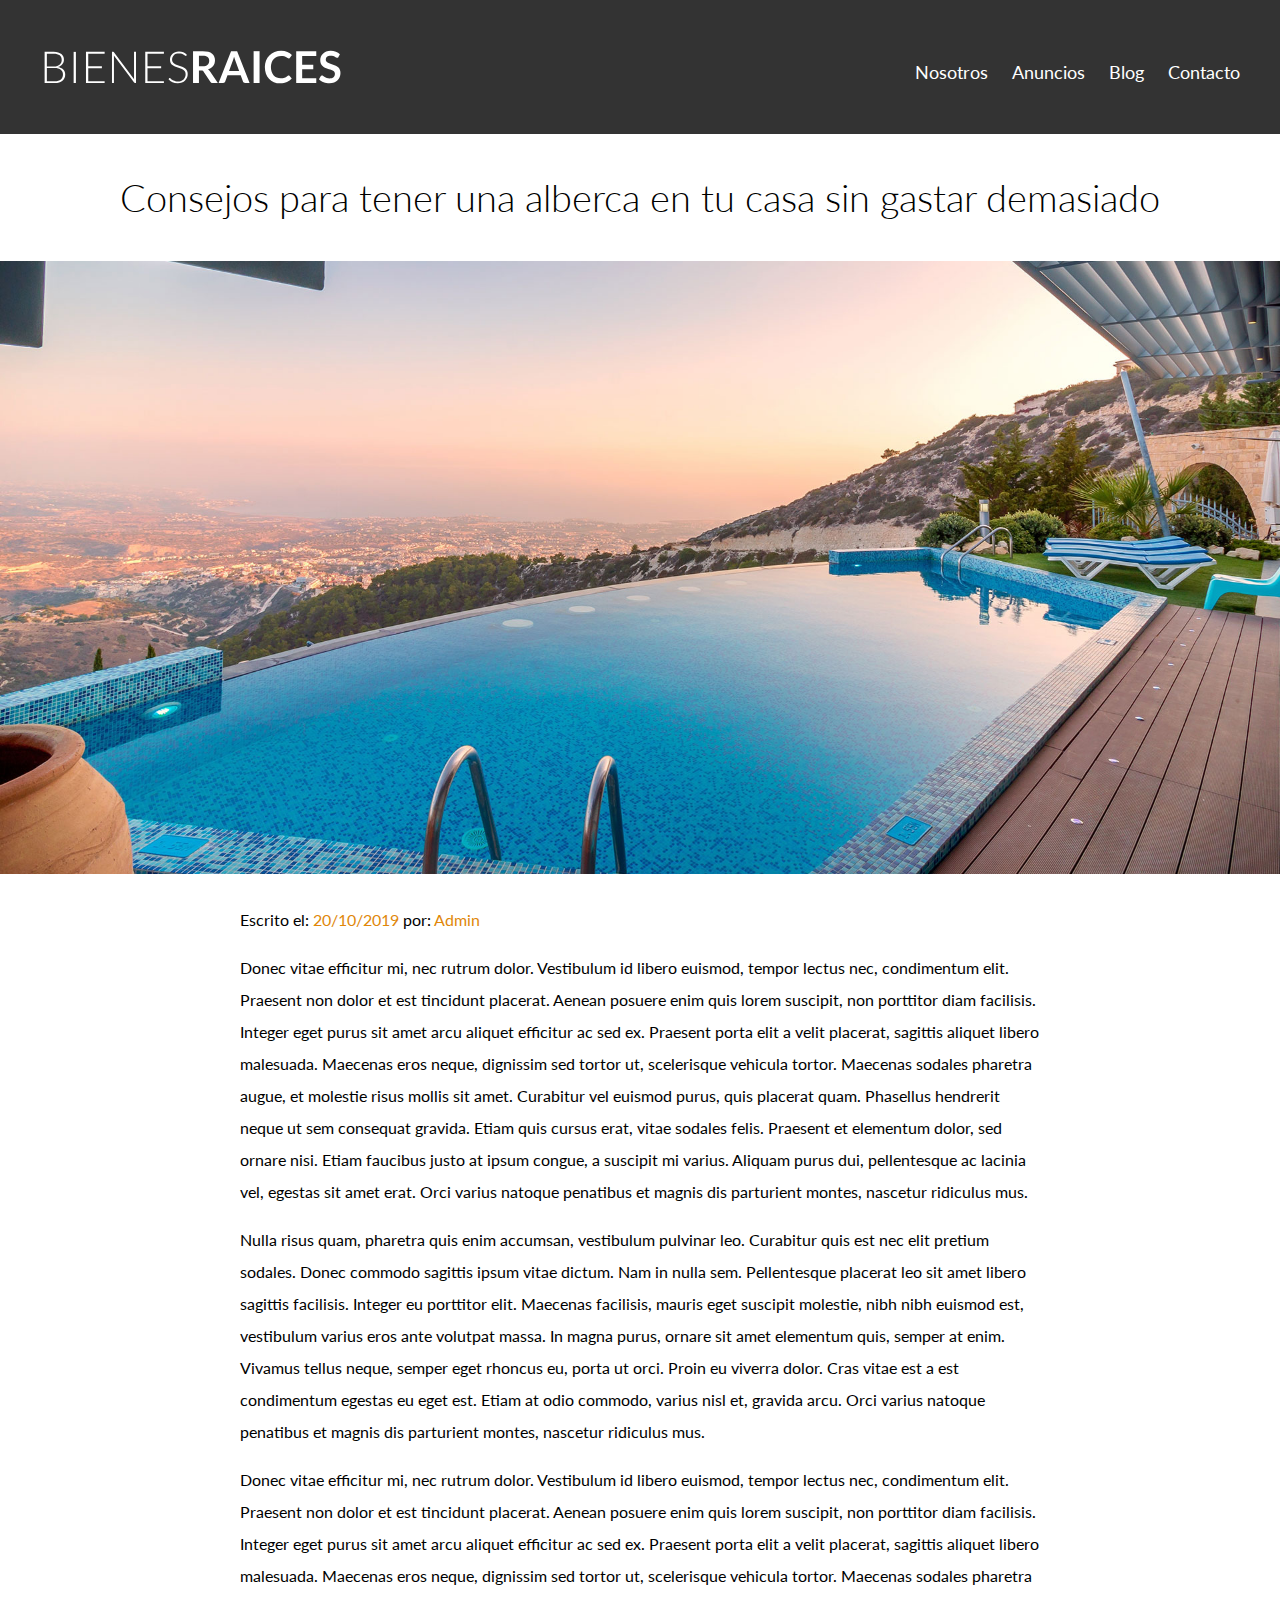
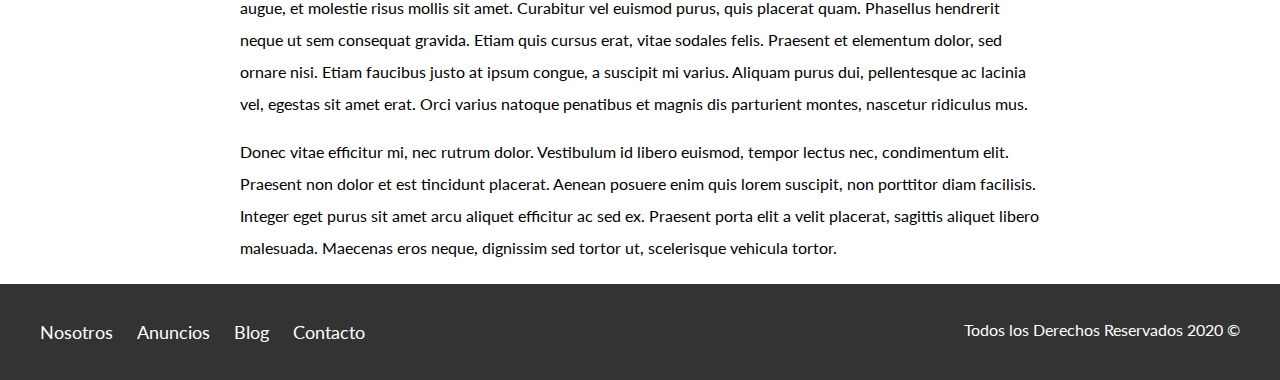
<file: entrada.html>
<!DOCTYPE html>

<html lang="en">

<head>

    <meta charset="UTF-8">
    <meta name="viewport" content="width=device-width, initial-scale=1.0">

    <title>Bienes Raices - Entrada de Blog</title>

    <!-- DATO: STYLE se usaba antiguamente y se puede dar formato pero el problema es habría que hacer todo el trabajo por cada HTML que se tenga, entonces es duplicar trabajo innecesariamente pudiendo hacer todo por CSS y así reflejará los cambios en todas las páginas en la que los elementos estén
    
        <style>
        h1 {
            color: blue;
        }
    </style> -->

    <!-- En https://fonts.google.com/ puedo buscar más de 1000 tipos de fuentes de manera completamente gratis en caso de no querer usar las que vengan aquí y simplemente he de linkear la fuente -->
    <link rel="preconnect" href="https://fonts.gstatic.com">
    <link href="https://fonts.googleapis.com/css2?family=Lato:wght@300;400;700;900&display=swap" rel="stylesheet">

    <!-- Esta es una librería que descargué de https://necolas.github.io/normalize.css/8.0.1/normalize.css la cual permite normalizar los tamaños y todo en distintos dispositivos, esa hoja CSS la copié y pegué en el archivo que linkee y listo -->
    <link rel="stylesheet" href="./css/normalize.css">

    <!-- Siempre debemos poner de último nuestra hoja de style.css para que sea lo último y definitivo que tome en cuenta dando prioridad a la misma por encima de las demás hojas vinculadas -->
    <link rel="stylesheet" href="css/style.css">

</head>

<body>

    <!-- Por lo general el HEADER suele usarse donde está la NAVBAR -->
    <!-- El ID funciona como CLASS pero este es único y no puede o debería usarse en varias cosas a la vez -->
    <header class="site-header">

        <!-- Creamos un DIV con CLASS CONTAINER para que podamos agarrar todo el contenido del HEADER y buscar centrarlo -->
        <!-- A diferencia del ID, CLASS sí se puede utilizar de forma repetida con el mismo nombre -->
        <div class="contenedor contenido-header">
            <div class="barra">
                <a href="index.html">
                    <img class="logo" src="img/logo.svg" alt="Logotipo de Bienes Raices">
                </a>

                <div class="mobile-menu">
                    <a href="#navegación">
                        <img src="img/barras.svg" alt="Icono Menú">
                    </a>
                </div>

                <!-- NAVBAR que es para hacer menús de navegación -->
                <nav id="navegación" class="navegación">
                    <a href="nosotros.html">Nosotros</a>
                    <a href="anuncios.html">Anuncios</a>
                    <a href="blog.html">Blog</a>
                    <a href="contacto.html">Contacto</a>
                    <!-- Por defecto sin agregar el target viene invisiblemente así: target="self" y hace que abra en la misma página -->
                    <!-- Se puede agregar target="_blank" a los enlaces (a) y eso hace que al abrir esos enlaces, los abre en una nueva pestaña -->
                </nav>
            </div>
        </div>

    </header>

    <h1 class="fw-300 centrar-texto">Consejos para tener una alberca en tu casa sin gastar demasiado</h1>

    <img src="img/destacada2.jpg" alt="Imagen Principal">

    <main class="contenedor sección contenido-centrado texto-entrada">

        <p>Escrito el: <span> 20/10/2019 </span> por: <span> Admin </span> </p>

        <p>Donec vitae efficitur mi, nec rutrum dolor. Vestibulum id libero euismod, tempor lectus nec, condimentum elit. Praesent non dolor et est tincidunt placerat. Aenean posuere enim quis lorem suscipit, non porttitor diam facilisis. Integer eget purus
            sit amet arcu aliquet efficitur ac sed ex. Praesent porta elit a velit placerat, sagittis aliquet libero malesuada. Maecenas eros neque, dignissim sed tortor ut, scelerisque vehicula tortor. Maecenas sodales pharetra augue, et molestie risus
            mollis sit amet. Curabitur vel euismod purus, quis placerat quam. Phasellus hendrerit neque ut sem consequat gravida. Etiam quis cursus erat, vitae sodales felis. Praesent et elementum dolor, sed ornare nisi. Etiam faucibus justo at ipsum
            congue, a suscipit mi varius. Aliquam purus dui, pellentesque ac lacinia vel, egestas sit amet erat. Orci varius natoque penatibus et magnis dis parturient montes, nascetur ridiculus mus.</p>

        <p>Nulla risus quam, pharetra quis enim accumsan, vestibulum pulvinar leo. Curabitur quis est nec elit pretium sodales. Donec commodo sagittis ipsum vitae dictum. Nam in nulla sem. Pellentesque placerat leo sit amet libero sagittis facilisis. Integer
            eu porttitor elit. Maecenas facilisis, mauris eget suscipit molestie, nibh nibh euismod est, vestibulum varius eros ante volutpat massa. In magna purus, ornare sit amet elementum quis, semper at enim. Vivamus tellus neque, semper eget rhoncus
            eu, porta ut orci. Proin eu viverra dolor. Cras vitae est a est condimentum egestas eu eget est. Etiam at odio commodo, varius nisl et, gravida arcu. Orci varius natoque penatibus et magnis dis parturient montes, nascetur ridiculus mus.</p>

        <p>Donec vitae efficitur mi, nec rutrum dolor. Vestibulum id libero euismod, tempor lectus nec, condimentum elit. Praesent non dolor et est tincidunt placerat. Aenean posuere enim quis lorem suscipit, non porttitor diam facilisis. Integer eget purus
            sit amet arcu aliquet efficitur ac sed ex. Praesent porta elit a velit placerat, sagittis aliquet libero malesuada. Maecenas eros neque, dignissim sed tortor ut, scelerisque vehicula tortor. Maecenas sodales pharetra augue, et molestie risus
            mollis sit amet. Curabitur vel euismod purus, quis placerat quam. Phasellus hendrerit neque ut sem consequat gravida. Etiam quis cursus erat, vitae sodales felis. Praesent et elementum dolor, sed ornare nisi. Etiam faucibus justo at ipsum
            congue, a suscipit mi varius. Aliquam purus dui, pellentesque ac lacinia vel, egestas sit amet erat. Orci varius natoque penatibus et magnis dis parturient montes, nascetur ridiculus mus.</p>

        <p>Donec vitae efficitur mi, nec rutrum dolor. Vestibulum id libero euismod, tempor lectus nec, condimentum elit. Praesent non dolor et est tincidunt placerat. Aenean posuere enim quis lorem suscipit, non porttitor diam facilisis. Integer eget purus
            sit amet arcu aliquet efficitur ac sed ex. Praesent porta elit a velit placerat, sagittis aliquet libero malesuada. Maecenas eros neque, dignissim sed tortor ut, scelerisque vehicula tortor. </p>

    </main>

    <!-- Se suele usar siempre al final de la página y puede contener NAVBAR también. Se puede usar también para la misma función de ser como la parte final de una sección (se podría usar por ejemplo arriba en TESTIMONIALS donde dice mi nombre e incluir todo ese P como algo adentro de FOOTER) -->
    <footer class="site-footer sección">
        <div class="contenedor contenedor-footer">
            <nav class="navegación">
                <a href="nosotros.html">Nosotros</a>
                <a href="anuncios.html">Anuncios</a>
                <a href="blog.html">Blog</a>
                <a href="contacto.html">Contacto</a>
            </nav>
            <p class="copyright">Todos los Derechos Reservados 2020 &copy;</p>
            <!-- Se usa &copy porque es una forma de poner una ENTIDAD que es como un atajo para poner símbolos en HTML -->
        </div>
    </footer>

</body>

</html>
</file>
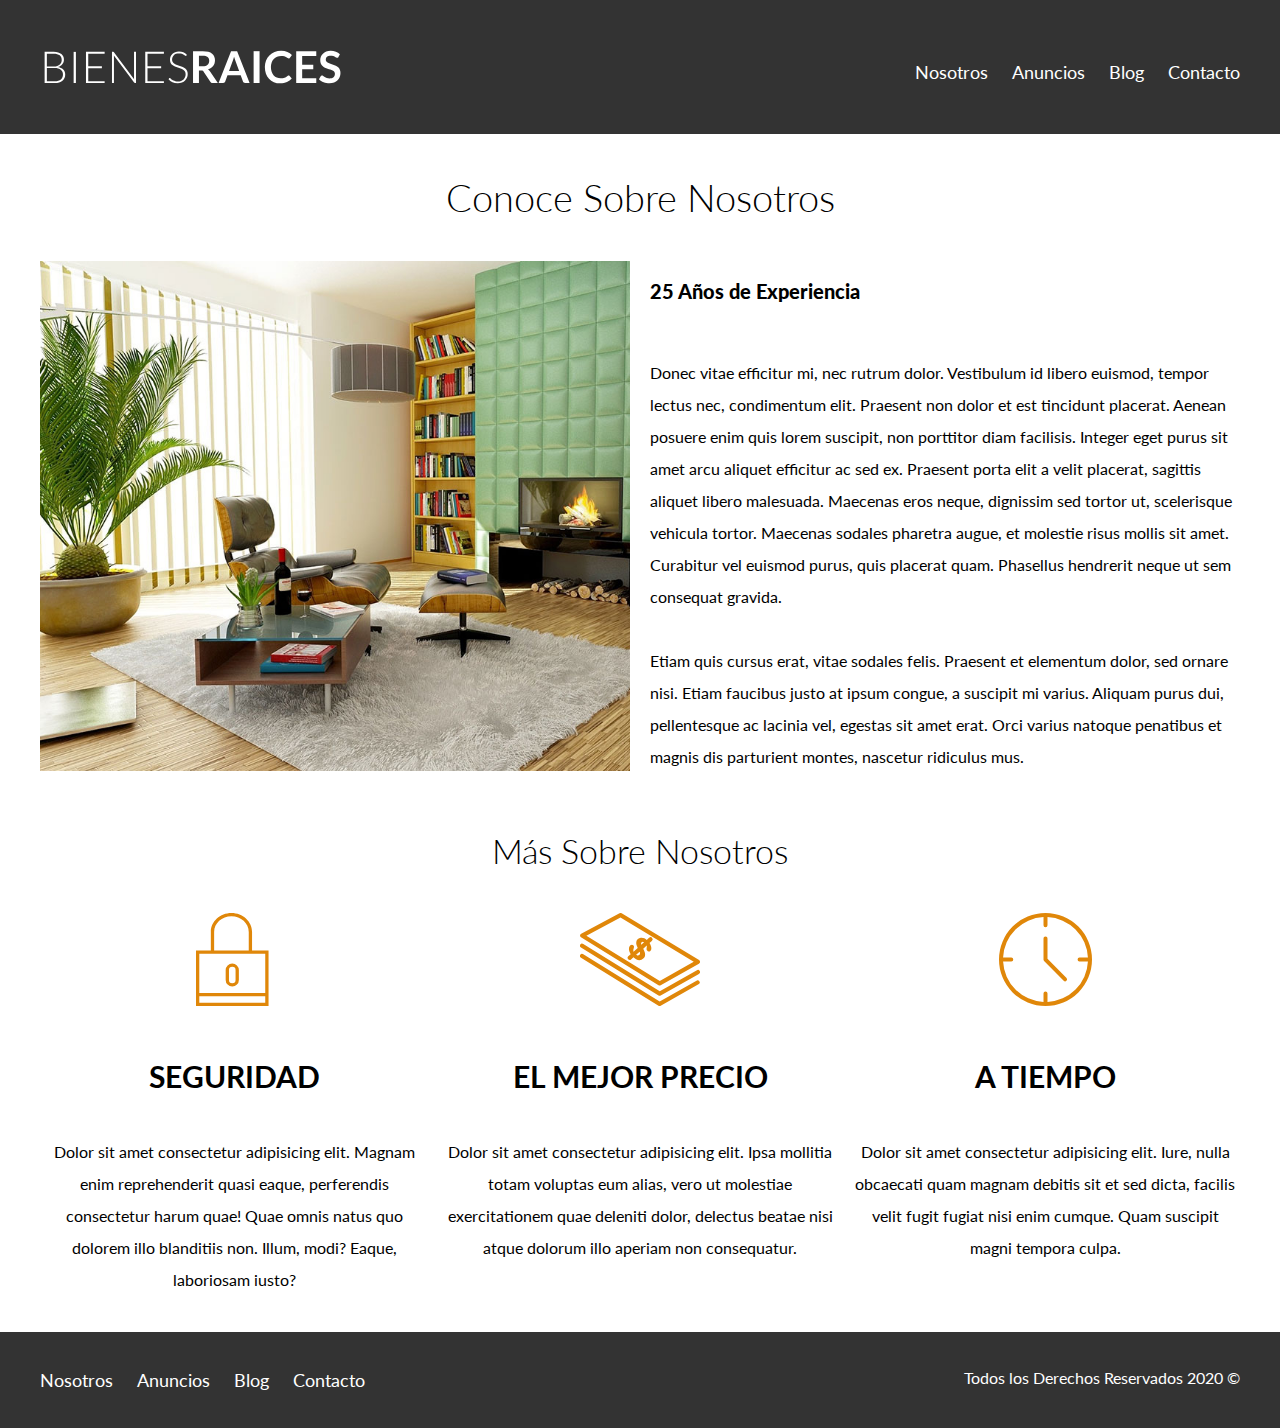
<file: nosotros.html>
<!DOCTYPE html>

<html lang="en">

<head>

    <meta charset="UTF-8">
    <meta name="viewport" content="width=device-width, initial-scale=1.0">

    <title>Bienes Raices - Nosotros</title>

    <!-- DATO: STYLE se usaba antiguamente y se puede dar formato pero el problema es habría que hacer todo el trabajo por cada HTML que se tenga, entonces es duplicar trabajo innecesariamente pudiendo hacer todo por CSS y así reflejará los cambios en todas las páginas en la que los elementos estén
    
        <style>
        h1 {
            color: blue;
        }
    </style> -->

    <!-- En https://fonts.google.com/ puedo buscar más de 1000 tipos de fuentes de manera completamente gratis en caso de no querer usar las que vengan aquí y simplemente he de linkear la fuente -->
    <link rel="preconnect" href="https://fonts.gstatic.com">
    <link href="https://fonts.googleapis.com/css2?family=Lato:wght@300;400;700;900&display=swap" rel="stylesheet">

    <!-- Esta es una librería que descargué de https://necolas.github.io/normalize.css/8.0.1/normalize.css la cual permite normalizar los tamaños y todo en distintos dispositivos, esa hoja CSS la copié y pegué en el archivo que linkee y listo -->
    <link rel="stylesheet" href="./css/normalize.css">

    <!-- Siempre debemos poner de último nuestra hoja de style.css para que sea lo último y definitivo que tome en cuenta dando prioridad a la misma por encima de las demás hojas vinculadas -->
    <link rel="stylesheet" href="css/style.css">

</head>

<body>

    <!-- Por lo general el HEADER suele usarse donde está la NAVBAR -->
    <!-- El ID funciona como CLASS pero este es único y no puede o debería usarse en varias cosas a la vez -->
    <header class="site-header">

        <!-- Creamos un DIV con CLASS CONTAINER para que podamos agarrar todo el contenido del HEADER y buscar centrarlo -->
        <!-- A diferencia del ID, CLASS sí se puede utilizar de forma repetida con el mismo nombre -->
        <div class="contenedor contenido-header">
            <div class="barra">
                <a href="index.html">
                    <img class="logo" src="img/logo.svg" alt="Logotipo de Bienes Raices">
                </a>

                <div class="mobile-menu">
                    <a href="#navegación">
                        <img src="img/barras.svg" alt="Icono Menú">
                    </a>
                </div>

                <!-- NAVBAR que es para hacer menús de navegación -->
                <nav id="navegación" class="navegación">
                    <a href="nosotros.html">Nosotros</a>
                    <a href="anuncios.html">Anuncios</a>
                    <a href="blog.html">Blog</a>
                    <a href="contacto.html">Contacto</a>
                    <!-- Por defecto sin agregar el target viene invisiblemente así: target="self" y hace que abra en la misma página -->
                    <!-- Se puede agregar target="_blank" a los enlaces (a) y eso hace que al abrir esos enlaces, los abre en una nueva pestaña -->
                </nav>
            </div>
        </div>

    </header>

    <!-- Aquí volvemos a usar MAIN que como ya dijimos antes se usa para dar enfoque al objetivo/contenido principal de la página y solo se debe usar 1 vez por hoja/documento -->
    <main class="contenedor">

        <h1 class="fw-300 centrar-texto">Conoce Sobre Nosotros</h1>

        <div class="contenido-nosotros">

            <div class="imagen">
                <img src="img/nosotros.jpg" alt="Imagen Sobre Nosotros">
            </div>

            <div class="texto-nosotros">

                <blockquote>25 Años de Experiencia</blockquote>

                <p>Donec vitae efficitur mi, nec rutrum dolor. Vestibulum id libero euismod, tempor lectus nec, condimentum elit. Praesent non dolor et est tincidunt placerat. Aenean posuere enim quis lorem suscipit, non porttitor diam facilisis. Integer
                    eget purus sit amet arcu aliquet efficitur ac sed ex. Praesent porta elit a velit placerat, sagittis aliquet libero malesuada. Maecenas eros neque, dignissim sed tortor ut, scelerisque vehicula tortor. Maecenas sodales pharetra augue,
                    et molestie risus mollis sit amet. Curabitur vel euismod purus, quis placerat quam. Phasellus hendrerit neque ut sem consequat gravida. <br><br> Etiam quis cursus erat, vitae sodales felis. Praesent et elementum dolor, sed ornare nisi.
                    Etiam faucibus justo at ipsum congue, a suscipit mi varius. Aliquam purus dui, pellentesque ac lacinia vel, egestas sit amet erat. Orci varius natoque penatibus et magnis dis parturient montes, nascetur ridiculus mus.</p>

            </div>

        </div>

    </main>

    <section class="contenedor sección">

        <h2 class="fw-300 centrar-texto">Más Sobre Nosotros</h2>

        <!-- Luego se usa BASTANTE el DIV para no repetir de forma errónea los SECTION y básicamente con DIV podemos dividir partes dentro de otra parte que en este caso sería la sección -->
        <div class="iconos-nosotros">
            <!-- Creamos esta clase de arriba para poder aplicar un FLEXBOX a todos los hijos de abajo y empzar a modificar esta sección de la página -->
            <div class="icono">
                <!-- Aquí también creamos una clase, seleccionando <div> y luego presionando CTRL + D para seleccionar todos y procedemos a mover con las flechas y escribir la clase -->
                <img src="img/icono1.svg" alt="Seguridad">
                <h3>Seguridad</h3>
                <p>Dolor sit amet consectetur adipisicing elit. Magnam enim reprehenderit quasi eaque, perferendis consectetur harum quae! Quae omnis natus quo dolorem illo blanditiis non. Illum, modi? Eaque, laboriosam iusto?</p>
            </div>

            <div class="icono">
                <img src="img/icono2.svg" alt="Precio">
                <h3>El Mejor Precio</h3>
                <p>Dolor sit amet consectetur adipisicing elit. Ipsa mollitia totam voluptas eum alias, vero ut molestiae exercitationem quae deleniti dolor, delectus beatae nisi atque dolorum illo aperiam non consequatur.
                </p>
            </div>

            <div class="icono">
                <img src="img/icono3.svg" alt="Tiempo">
                <h3>A Tiempo</h3>
                <p>Dolor sit amet consectetur adipisicing elit. Iure, nulla obcaecati quam magnam debitis sit et sed dicta, facilis velit fugit fugiat nisi enim cumque. Quam suscipit magni tempora culpa.</p>
            </div>
        </div>

    </section>

    <!-- Se suele usar siempre al final de la página y puede contener NAVBAR también. Se puede usar también para la misma función de ser como la parte final de una sección (se podría usar por ejemplo arriba en TESTIMONIALS donde dice mi nombre e incluir todo ese P como algo adentro de FOOTER) -->
    <footer class="site-footer sección">
        <div class="contenedor contenedor-footer">
            <nav class="navegación">
                <a href="nosotros.html">Nosotros</a>
                <a href="anuncios.html">Anuncios</a>
                <a href="blog.html">Blog</a>
                <a href="contacto.html">Contacto</a>
            </nav>
            <p class="copyright">Todos los Derechos Reservados 2020 &copy;</p>
            <!-- Se usa &copy porque es una forma de poner una ENTIDAD que es como un atajo para poner símbolos en HTML -->
        </div>
    </footer>

</body>

</html>
</file>
<file: css/style.css>
/* Estas hojas de CSS se leen en cascada, de arriba hacia abajo y el último selector/última propiedad y valor son los que aplican en caso de ser repetidos */


/* H1 es el SELECTOR, osea, el ELEMENTO al que se le pretende aplicar lo que viene siendo el CSS */


/* h1 {
    Aquí, COLOR vendría siendo la propiedad del CSS. Estas usualmente son definidas por CSS. Osea, existe propiedades para colocar un color de fondo, para agregar espacio, hacer la fuente más grande, etc... Luego, viene el VALOR que en este caso sería BLUE
color: white;
font-size: 16px;
} */


/* También se puede escribir de forma corrida cada propiedad y valor siempre y cuando se cumpla con finalizar con ; pero ya depende de gustos y la mayoría lo hace en cada línea

h1 {
color: white; font-size: 16px;
} */


/* h1 {
color: black;
font-size: 28px;
} */


/* Cuando se agrega una clase y se deja un espacio, por ejemplo: class="encabezado mayuscula", si en CSS hay un .encabezado {... y también un .mayuscula {... tomará las propiedades de ambos, osea, se puede asignar varias clases en algo al dejar espacios entre ellas en el HTML pero aquí deben ir separados */


/* ?SNIPPET de desarrollador de GOOGLE para evitar que PADDING cambie tamaños de otras cosas que también tengan valores en px: 
    html {
        box-sizing: border-box;
    }
/   * *, *:before, *:after {
        box-sizing: inherit;
    } 
Ignorar el / que está arriba antes de * */


/* ?COMIENZO REAL DEL CSS */

html {
    box-sizing: border-box;
    font-size: 62.5%;
    /* Reset para REMS ya que 62.5% = 10px de 16px que vienen por defecto. Con esto hacemos que en toda la hoja HTML, 1rem equivalga a 10px y por ende sea más sencillo hacer cuentas y usar esta unidad */
}

*,
*:before,
*:after {
    box-sizing: inherit;
}

body {
    font-family: 'Lato', sans-serif;
    /* Esto lo saqué también de la página de Google Fonts al copiar los links con los que vinculé en HTML las fuentes, sale también un apartado donde se copia lo que puse abajo de esto */
    font-size: 1.6rem;
    /* Aquí colocamos 1.6rem para volver a hacer que las fuentes sean de 16px como eran originalmente antes de cambiar el font-size a 62.5% en HTML, ya que ahorita estaban a 10px en lugar de 16 px */
    line-height: 2;
    /* Usamos esto para separar un poco los espacios entre líneas de textos en todo el BODY */
}


/* ?Globales */


/* Aquí asignamos para que todas las imágenes adquieran un ancho máximo del 100% para hacerlas responsivas ya que se supone se adaptarán al máximo ancho de sus boxes/contenedores o donde estén metidas */

img {
    max-width: 100%;
}

.contenedor {
    width: 95%;
    max-width: 120rem;
    /* La medida de PX no suele ser la mejor opción porque a la hora de verse la página en distintos dispositivos puede ser problemático, por ende se suele usar más EM o inclusive más aún REM. Dado que cambiamos arriba en HTML font-size a 10px (por defecto son 16px), esto hace que sea más sencillo usar REM ya que ahora 1rem = 10px, por ende teníamos max-width 1200px y ahora pusimos 120rem que es lo mismo */
    margin: 0 auto 0 auto;
    /* Al usar MARGIN se asignan 4 valores que corresponden a TOP, RIGHT, BOTTOM, LEFT como si fuera en sentido a las agujas del reloj */
}

.logo:hover {
    transition: 1s;
    transform: scale(1.2);
}


/* Es bueno que cuando se haga un proyecto, se asigne anticipadamente un sistema de tamaños de fuentes. Esto se hace para evitar problemas a futuro de que un párrafo tenga tamaños indebidos respecto a un h1, etc... Es lo que haremos a continuación */

h1 {
    font-size: 3.8rem;
}

h2 {
    font-size: 3.4rem;
}

h3 {
    font-size: 3rem;
}

h4 {
    font-size: 2.6rem;
}


/* En este caso asignamos que los encabezados vayan teniendo una diferencia de 0.4rem entre ellos de forma as/descendiente como se quiera ver */


/* ?Utilidades */

.sección {
    margin-top: 2rem;
    margin-bottom: 2rem;
}


/* Aquí creamos nuestras propias utilidades para así poder rápidamente aplicar ciertas propiedades y valores a cosas en el futuro. En este caso estamos creando líbremente "fw-300" que lo nombramos así para saber identificar que ese cambia el tamaño de fuente o groso a 300 y luego hacemos otro que sea para centrar y le pusimos por ejemplo "centrar-texto". Ya después tan solo nos queda usar ambos selectores que creamos en cada situación que necesitemos que el texto tenga esas propiedades */

.fw-300 {
    font-weight: 300;
    /* Aquí estamos asignando ese valor de 300 pero tenemos que tener en ccuenta que nosotros habíamos subido unas fuentes de Google donde elegímos usar 300, 400, 700 y 900. Si no hubiésemos subido la de 300, no podríamos usar el valor en este caso ya que no tendría de dónde tomar en cuenta ese valor para saber qué tamaño aplicar */
}

.centrar-texto {
    text-align: center;
}

.d-block {
    display: block !important;
    /* Aquí agregamos al VALOR BLOCK lo de !IMPORTANT para hacerle entender que aunque el archivo CSS leerá en cascada y más abajo hay unas partes que anularían el DISPLAY: BLOCK ya que están con INLINE-BLOCK, entonces esto precisamente evita eso y le da prioridad a este. Otro dato es que si más abajo hay otro !IMPORTANT que para el la misma propiedad/valor, entonces aplicará el efecto cascada y aquel será tomado en cuenta por encima de este. Sin embargo no se sugiere usar tantas veces esto y por lo general máximo 3 veces por hoja estaría bien */
}

.contenido-centrado {
    max-width: 800px;
}


/* ?Botones */

.botón {
    color: #ffffff;
    font-weight: 700;
    text-decoration: none;
    font-size: 1.8rem;
    padding: 1rem 3rem;
    /* Aquí podríamos cambiar entre PADDING y MARGIN para notar las diferencias entre ambos donde MARGIN agrega separación pero como hacia afuera mientras que PADDING agrega hacia adentro del elemento */
    margin-top: 3rem;
    display: inline-block;
    /* Esta propiedad la agregamos porque viene por defecto con valor INLINE y por lo general a los enlaces (en este caso A) no les afecta si cambiamos el WIDTH o MARGINs, por eso hemos de usar BLOCK para quitar eso y que ya aplique. Sin embargo en este caso vamos a poner INLINE-BLOCK para que el elemento no tome todo el espacio disponible */
    text-align: center;
    /* Aquí a continuación quitamos el borde dado que esta clase la comenzamos a usar en el formulario para el botón de ENVIAR y por defecto en los formularios esos botones traen borde, entonces dado que le habíamos asignado esta clase de BOTÓN, vinimos aquí a quitar el borde */
    border: none;
    border-radius: 3rem;
    display: block;
    flex: 0 0 100%;
    transition: all .2s ease-in-out;
    /* !Agregué estas últimas 2 propiedades de forma persona para darle forma redonda a los botones y agregar un efecto de zoom in y out */
}

@media (min-width: 768px) {
    .botón {
        display: inline-block;
        flex: 0 0 auto;
    }
}


/* !Lo que sigue también lo agregué de forma personal */

.botón:hover {
    transform: scale(1.05);
    transition: 0.5s;
    /* Ahora agregaremos también CURSOR: POINTER; para hacer que cuando se pase mouse por el botón, se vea la manito */
    cursor: pointer;
}

.botón-amarillo {
    background-color: #e08709;
}

.botón-verde {
    background-color: #71b100;
}


/* ?Header */

.site-header {
    background-color: #333333;
    padding: 1rem 0 3rem 0;
}


/* Se puede agregar ambas clases (.site-header) e (.inicio) poniendo ese punto, aunque también se podría con espacio enter header e inicio */

.site-header.inicio {
    background-image: url(../img/header.jpg);
    /* Como este archivo CSS está en una carpeta y la imagen que buscamos está afuera de esa carpeta en otra carpeta, hay que poner 2 puntos para salir de donde estamos y la ruta ya detectará los archivos de esa carpeta exterior */
    background-position: center center;
    background-size: cover;
    /* Con el valor COVER le hacemos entender que ha de cubrir toda el área en distintos tamaños de pantalla */
    height: 100vh;
    /* La medida VH se supone que hace entender que tendrá el 100% de la altura de la pantalla donde se esté viendo la página */
    min-height: 60rem;
    /* Aquí con MIN-HEIGHT estamos definiendo que  si el dispositivo donde se ve la página es más pequeño, lo mínimo que llegará la altura será a 600px y el máximo se seguirá manteniendo a 100vh como especificamos arriba*/
}

.contenido-header {
    /* Aquí usamos HEIGHT para indicarle al elemento de arriba que sea de toda la altura del padre que si reviamos en HTML sería HEADER principal. Habiendo INSPECCIONADO con DEVELOPER TOOLS en la página antes de dar este valor, notábamos la diferencia de lo que abarcaba esta caja por decirlo así y la de su padre */
    height: 100%;
    /* Un dato a saber es que FLEX solo afecta al primer nivel de HIJOS o HIJOS directos digamos, por eso en este caso lo que estamos aplicando aquí solo afecará a H1 si revisamos el HTML justo donde pusimos la CLASS CONTENIDO-HEADER */
    display: flex;
    /* Usamos FLEX-DIRECTION para indicar la dirección en que queremos que se aplique el FLEXBOX, que por defecto viene en ROW */
    flex-direction: column;
    justify-content: space-between;
    /* Usamos SPACE-BETWEEN porque ahora que dimos HEIGHT 100% arriba, pasó a ser del mismo tamaño que el HEADER donde está la imagen de fondo de laa cas, entonces como pretendemos colocar "VENTAS..." abajo, al usar esto los separa entre el NAVBAR, el LOGO y este título de "VENTAS..." haciendo que se coloque abajo */
    text-align: center;
}

@media (min-width: 768px) {
    .contenido-header {
        text-align: left;
    }
}


/* Ahora dado que el título H1 de "VENTAS..." no se ve, procedemos a seleccionar el H1 que está dentro de esta clase para cambiar su formato. Además especificamos así porque tendremos más H1s por página y queremos solamente afectar a este que está en el HEADER por ahora */

.contenido-header h1 {
    color: #ffffff;
    padding-bottom: 2rem;
    /* Recordemos que PADDING es el espacio hacia dentro del elemento mientras que MARGIN es separación del elemento hacia otro elemento, que en este caso no hay ninguno */
    max-width: 60rem;
    /* Aquí asignamos el máximo de ancho y esto lo hacemos para pasar parte del título a la parte de abajo ya que se veía todo en una línea y aunque podíamos usar en HTML directamente un BR, es preferible no acudir a eso si podemos usuar aquí otras formas. Fuimos probando hasta que vimos que con 60rem ya se divide "Ventas de Casas y Departamentos" arriba y abajo "Exclusivos de Lujo" */
    line-height: 2;
    /* Con LINE-HEIGHT lo que hacemos es indicarle la altura que habrá de separación entre las líneas. Se puede usar distintos tipos de unidades donde poner 1 sería equivalente a 1 reglón de separación, pero en este caso usamos REM */
}

.barra {
    /* display: flex; */
    /* Con esta propiedad y valor se activa FLEXBOX en el elemento de la clase de barra */
    /* justify-content: space-between; */
    /* JUSTIFY-CONTENT es para alinear horizontalmente */
    /* align-items: center; */
    /* El ALIGN-ITEMS es para alinear verticalmente */
    /* NOTA IMPORTANTE: Para los casos de arriba si se cambiara flex-direction: column, esto haría que se invirtiera y por ende lo que antes servía paara alinear horizontalmente, lo hará verticalmente y viceversa */
    padding-top: 3rem;
    /* PADDING-TOP significa como espacio hacia dentro del elemento mientras que el MARGIN es la separación con otro elemento hacia afuera */
}

@media (min-width: 768px) {
    .barra {
        display: flex;
        justify-content: space-between;
        align-items: center;
    }
}


/* ?Navegación */


/* Aquí queremos decir que los elementos A que sean hijos de la clase NAVEGACIÓN tendrán estos atributos */

.navegación a {
    color: rgba(255, 255, 255, 1);
    /* Al usar RGBA para la propiedad COLOR, el último valor es la transparencia por lo que puede ser útil en muchas ocasiones */
    text-decoration: none;
    font-size: 2.2rem;
    /* Aquí pasamos a usar unidad REM en vez de los 18px que estaban, pero dado que arriba en HTML cambiamos font-size a 10px cuando por defecto viene en 16px, ahora hace que cada REM sea equivalente a 1px para ser más fácil de sacar cuentas. Por ende 1.8rem = 18px que era lo que estaba fijado antes */
    display: block;
}

@media (min-width: 768px) {
    .navegación a {
        display: inline-block;
        font-size: 1.8rem;
        margin-right: 2rem;
    }
    .navegación a:last-of-type {
        margin: 0;
    }
}


/* El HOVER en este caso es un SEUDO SELECTOR y desempeñan alguna función que en este caso hace que se produzca algún tipo de reacción/animación al pasar el mouse encima del elemento, que en este caso son los menús de Nosotros, Anuncions, Blogs, Contacto */

.navegación a:hover {
    color: #71b100;
    transition: 0.5s;
}


/* El LAST-OF-TYPE hace que el último elemento A no tenga margen que en este caso sería la palabra CONTACTO de toda la NAV */


/* ? Mobile Menu */

.mobile-menu img {
    width: 5rem;
}

@media (min-width: 768px) {
    .mobile-menu {
        display: none;
    }
}

.navegación:target {
    display: block;
}

.navegación {
    display: none;
}

@media (min-width: 768px) {
    .navegación {
        display: block;
    }
}


/* ?Iconos Nosotros */

@media (min-width: 768px) {
    .iconos-nosotros {
        display: flex;
        justify-content: space-between;
    }
}

.icono {
    text-align: center;
    /* Esta es una de las formas fáciles de centrar. Aquí tanto las imágenes como los párrafos son hijos de la clase ICONO, por eso les aplica el formato y los centra que es lo que queríamos */
}

@media (min-width: 768px) {
    .icono {
        flex-basis: calc(33.3% - 1rem);
        /* Se usa FLEX-BASIS como si fuera WIDHT ya que es lo que se tiene que usar cuando estamos en FLEX y por lo general el valor se asigna en % */
        /* Y se usa CALC para hacer cualquier operación matemática que en este caso estamos indicando que el tamaño sea de 33.3% menos 1rem o 10px de esta forma nos evitamos tener que calcular nosotros cuánto es en % ese REM o esos 10px */
    }
}


/* Aquí vamos a darle formato a los H3 que son hijos directos de esta clase ICONO */

.icono h3 {
    text-transform: uppercase;
    /* Aquí estamos indicando que ponga en MAYÚSCULAS esos títulos H3 */
}


/* ?Anuncios */

@media (min-width: 768px) {
    .contenedor-anuncios {
        display: flex;
        justify-content: space-between;
        /* Aquí al este ser el padre de los anuncios, cuando agregamos 6 se pusieron todos en fila con un scroll bar horizontal. Procedemos a usar FLEX-WRAP que por defecto el valor viene como NOWRAP pero nosotros le indicaremos WRAP para que así todos esos anuncions que son hijos de este elemento, se organicen hacia abajo */
        flex-wrap: wrap;
    }
}

.anuncio {
    /* FLEX-SHRINK sirve porque por ejemplo en la página anuncions.html copiamos del index.html los nuncios de las 3 casas pero esta vez queremos mostrar 6 anuncions y al agregarlos se encogieron de forma a encajar dentro del mismo contenido o elemento que los posee. Por eso creamos esta propiedad que por defecto tendría un 1 como valor, pero al colocar 0 indicamos que no queremos que encoja y que mantenga los mismos tamaños que tenía cuando eran solo 3 anuncios */
    flex-shrink: 0;
    /* DATO: Existe también la propiedad FLEX-GROW que a diferencia de SHRINK, en lugar de encoger hace que crezcan */
    border: 1px solid #5b5b5b;
    /* La propiedad BORDER de arriba escrita de esa forma sería como escribir estas 3 propiedades: 
        border-style: solid;
        border-color: #b5b5b5;
        border-width: 1px;    
    */
    background-color: #f5f5f5;
    /* Agregamos este margen hacia abajo en los anuncios para que los 3 que agregamos se separen de los 3 que aparecen arriba */
    margin-bottom: 2rem;
}

@media (min-width: 768px) {
    .anuncio {
        flex-basis: calc(33.3% - 1rem);
        /* También podemos ahorrar el uso 3 propiedades (GROW, SHRINK y BASIS) y se haría con "flex: X X X;". Por ejemplo lo de arriba quedaría así:display: display: 
        flex: 0 0 calc(33.3% - 1rem);
    */
    }
}

.contenido-anuncio {
    padding: 2rem;
    /* El poner PADDING aplica esas distancias de todos los alrededores por lo cual esa propiedad arriba sería como escribir: 
        padding-top: 2rem;
        padding-right: 2rem;
        padding-bottom: 2rem;
        padding-left: 2rem;
    pero también podríamos indicar: 
        padding: 2rem 4rem 2rem 4rem;
    donde estaríamos indicando en el orden TOP, RIGHT, BOTTOM y LEFT aunque si quisieramos especificar valores iguales para TOP y BOTTOM, así como para RIGHT y LEFT, entonces podemos hacerlo así: 
        padding: 2rem 4rem;
    y ya él sabrá que son 2rem para TOP/BOTTOM y 4rem para RIGHT/LEFT
    */
}


/* En la siguiente línea estaremos juntando clases y selectores para evitar escribir tantas líneas de código. Estos se pueden separar con una COMA y se pueden escribir en la misma línea o en la línea que sigue según preferencias */

.contenido-anuncio h3,
.contenido-anuncio p {
    margin: 0;
}

.precio {
    color: #71b100;
    font-weight: 700;
}

.iconos-características {
    list-style: none;
    /* Esto lo usamos para eliminar de las listas los números o circulos que se colocan al inicio de cada lista */
    padding: 0;
    display: flex;
    justify-content: space-evenly;
    flex: 1;
    max-width: 500px;
}

.iconos-características li {
    display: flex;
}

.iconos-características li img {
    margin-right: 2rem;
}

.ver-todas {
    display: flex;
    justify-content: flex-end;
}


/* ?Contacto Home */

.imagen-contacto {
    background-image: url(../img/encuentra.jpg);
    background-position: center center;
    background-size: cover;
    height: 40rem;
    display: flex;
    align-items: center;
}

.contenido-contacto {
    flex: 0 0 95%;
    /* FLEX 1 se le conoce como factor de crecimiento. Lo que hace es detectar cuánto tamaño hay disponible al igual que cuántos elementos hay y realiza la división donde por ejemplo si hay 1000px y solamente hay un elemento divide 1000px entre 1 y le asigna el tamaño de 1000px a ese elemento. Si hubiera 2 elementos, le asignaría 500 a cada uno */
    color: #ffffff;
}

.contenido-contacto p {
    font-size: 1.8rem;
}


/* ?Sección Inferior */

@media (min-width: 768px) {
    .sección-inferior {
        display: flex;
        justify-content: space-between;
    }
    .sección-inferior .blog {
        flex-basis: 60%;
    }
    .sección-inferior .testimoniales {
        flex-basis: calc(40% - 2rem);
    }
}

.entrada-blog {
    margin-bottom: 2rem;
}

@media (min-width: 768px) {
    .entrada-blog {
        display: flex;
        justify-content: space-between;
    }
}

.entrada-blog:last-of-type {
    margin-bottom: 0;
}

@media (min-width: 768px) {
    .entrada-blog .imagen {
        flex-basis: 40%;
    }
    .entrada-blog .texto-entrada {
        flex-basis: calc(60% - 3rem);
    }
}

.texto-entrada a {
    color: #000000;
    text-decoration: none;
}

.texto-entrada h4 {
    margin: 0;
    line-height: 1.4;
}


/* Esto que vemos a continuación se le conoce como SEUDO SELECTOR y lo que hace es indicar "crea un elemento después del H4" y en este caso lo usaremos para crear una línea que vimos que hacía falta en esta parte de la página justo después del título H4 y antes del P que sigue abajo */

.texto-entrada h4::after {
    content: '';
    display: block;
    width: 15rem;
    height: 0.5rem;
    background-color: #71b100;
    margin-top: 1rem;
}

.texto-entrada span {
    color: #e08709;
}


/* ?Testimoniales */

.testimonial {
    background-color: #71b100;
    font-size: 2.4rem;
    padding: 2rem;
    color: #ffffff;
    border-radius: 2rem;
}

.testimonial p {
    text-align: right;
    font-size: 2rem;
}

.testimonial blockquote::before {
    content: '';
    background-image: url(../img/comilla.svg);
    width: 4rem;
    height: 4rem;
    display: block;
    /* Aquí empezamos a dar uso a algo llamado POSITION: RELATIVE y ABSOLUTE donde vamos a poder mover con mayor exactitud elementos de una manera que no podemos con MARGIN y todas esas propiedades. Pero para hacerlo tenemos que indicar ABSOLUTE al PADRE donde queremos que tome en cuenta toda esa área en la que se posicionará y luego el RELATIVE en el HIJO para así proceder a usar luego TOP, RIGHT, BOTTOM, LEFT para decirle que se mueva hacia esas direcciones X cantidad de px por ejemplo */
    position: absolute;
    left: -2rem;
}

.testimonial blockquote {
    position: relative;
    padding-left: 5rem;
    font-weight: 300;
}


/* ?Footer */

.site-footer {
    background-color: #333333;
    margin: 0;
}

.contenedor-footer {
    padding: 3rem 0;
    text-align: center;
}

@media (min-width: 768px) {
    .contenedor-footer {
        display: flex;
        justify-content: space-between;
    }
}

.site-footer nav {
    display: none;
}

@media (min-width: 768px) {
    .site-footer nav {
        display: block;
    }
}

.copyright {
    margin: 0;
    color: #ffffff;
}


/* ?INTERNOS */


/* ?Nosotros */

@media (min-width: 768px) {
    .contenido-nosotros {
        /* Aquí empezamos a usar GRID que es con lo que sumado a FLEX podemos manipular de mejor manera cada cosa en nuestras páginas. Con esto activamos el GRID */
        display: grid;
        /* Aquí procedemos a especificar cuántas columnas se quiere, podría haber colocado 1fr 1fr en el valor y es lo mismo a lo que coloqué abajo como se verá a continuación */
        grid-template-columns: repeat(2, 1fr);
        /* Por lo general para cada tipo de contenido se puede revisar cuántos elementos HIJO haay y de ahí saber cuántas columnas debemos definir */
        /* Usamos la unidad FR que se refiere a FRACCIÓN. Al decir que serán 1fr y 1fr da a entender que hay un total de 2fr y que cada columna abarcará 1 y 1. Pero aquí también pudimos usar 50% y 50% obteniendo el mismo resultado */
        grid-column-gap: 2rem;
        /* Con esta propiedad de arriba y el valor, le indicamos la separación que habrá entre las columnas */
    }
}

.texto-nosotros blockquote {
    font-weight: 900;
    font-size: 2rem;
    margin: 0;
    padding: 1rem 0 3rem 0;
    /* Recordemos aquí que estos valores del PADDING corresponden a TOP, RIGHT, BOTTOM y LEFT */
}


/* ?Anuncio */

.resumen-propiedad {
    display: flex;
    justify-content: space-between;
    align-items: center;
}


/* ?Contacto */

.contacto p {
    /* font-size: 1.2rem; */
    color: #4f4f4f;
    margin: 2rem 0 0 0;
}

legend {
    font-size: 2rem;
    color: #333333;
}

label {
    font-weight: 700;
    text-transform: uppercase;
    display: block;
}


/* A continuación podemos usar un SELECTOR DE ATRIBUTOS que puede indicar mediante TYPE / NAME / ID las cosas a las que queremos dar estos formatos. Se hace de la siguiente manera: 
    input[type="text"] {
        background-color: white;
    }
    De esta forma estaríamos indicando que los campos que sean de TYPE TEXT, lleven este formato
*/


/* También para no tener que repetir código agregaríamos COMAS para poder poner más condiciones, por ejemplo: 
    input[type="text"], [type="email"] {
    padding: 1rem;
    }
*/


/* Pero, en este caso haremos uso de otra cuestión ya que nos interesa que tome en cuenta todos los INPUT excepto algunos y para eso usamos lo siguiente */

input:not([type="submit"]),
textarea,
select {
    /* Como dijimos en el comentario de arriba, de esta forma pudimos seleccionar todos los INPUT excepto el SUBMIT que viene siendo el botón de ENVIAR. También pusimos COMA para aplicar todo esto al área de MENSAJE que es TEXTAREA */
    padding: 1rem;
    display: block;
    width: 100%;
    background-color: #e1e1e1;
    margin-bottom: 2rem;
    border: none;
    border-radius: 1rem;
}

input[type="radio"] {
    width: auto;
    margin: 0;
}

select {
    -webkit-appearance: none;
    /* Usamos esto para poder aplicar las propiedades de arriba ya que si no ponemos esto no tomará en cuenta las propiedades como el PADDING por ejemplo ya que solo funcionaba el BACKGROUN-COLOR */
    appearance: none;
}

textarea {
    height: 20rem;
}

.forma-contacto {
    max-width: 30rem;
    display: flex;
    justify-content: space-between;
    align-items: center;
}
</file>
